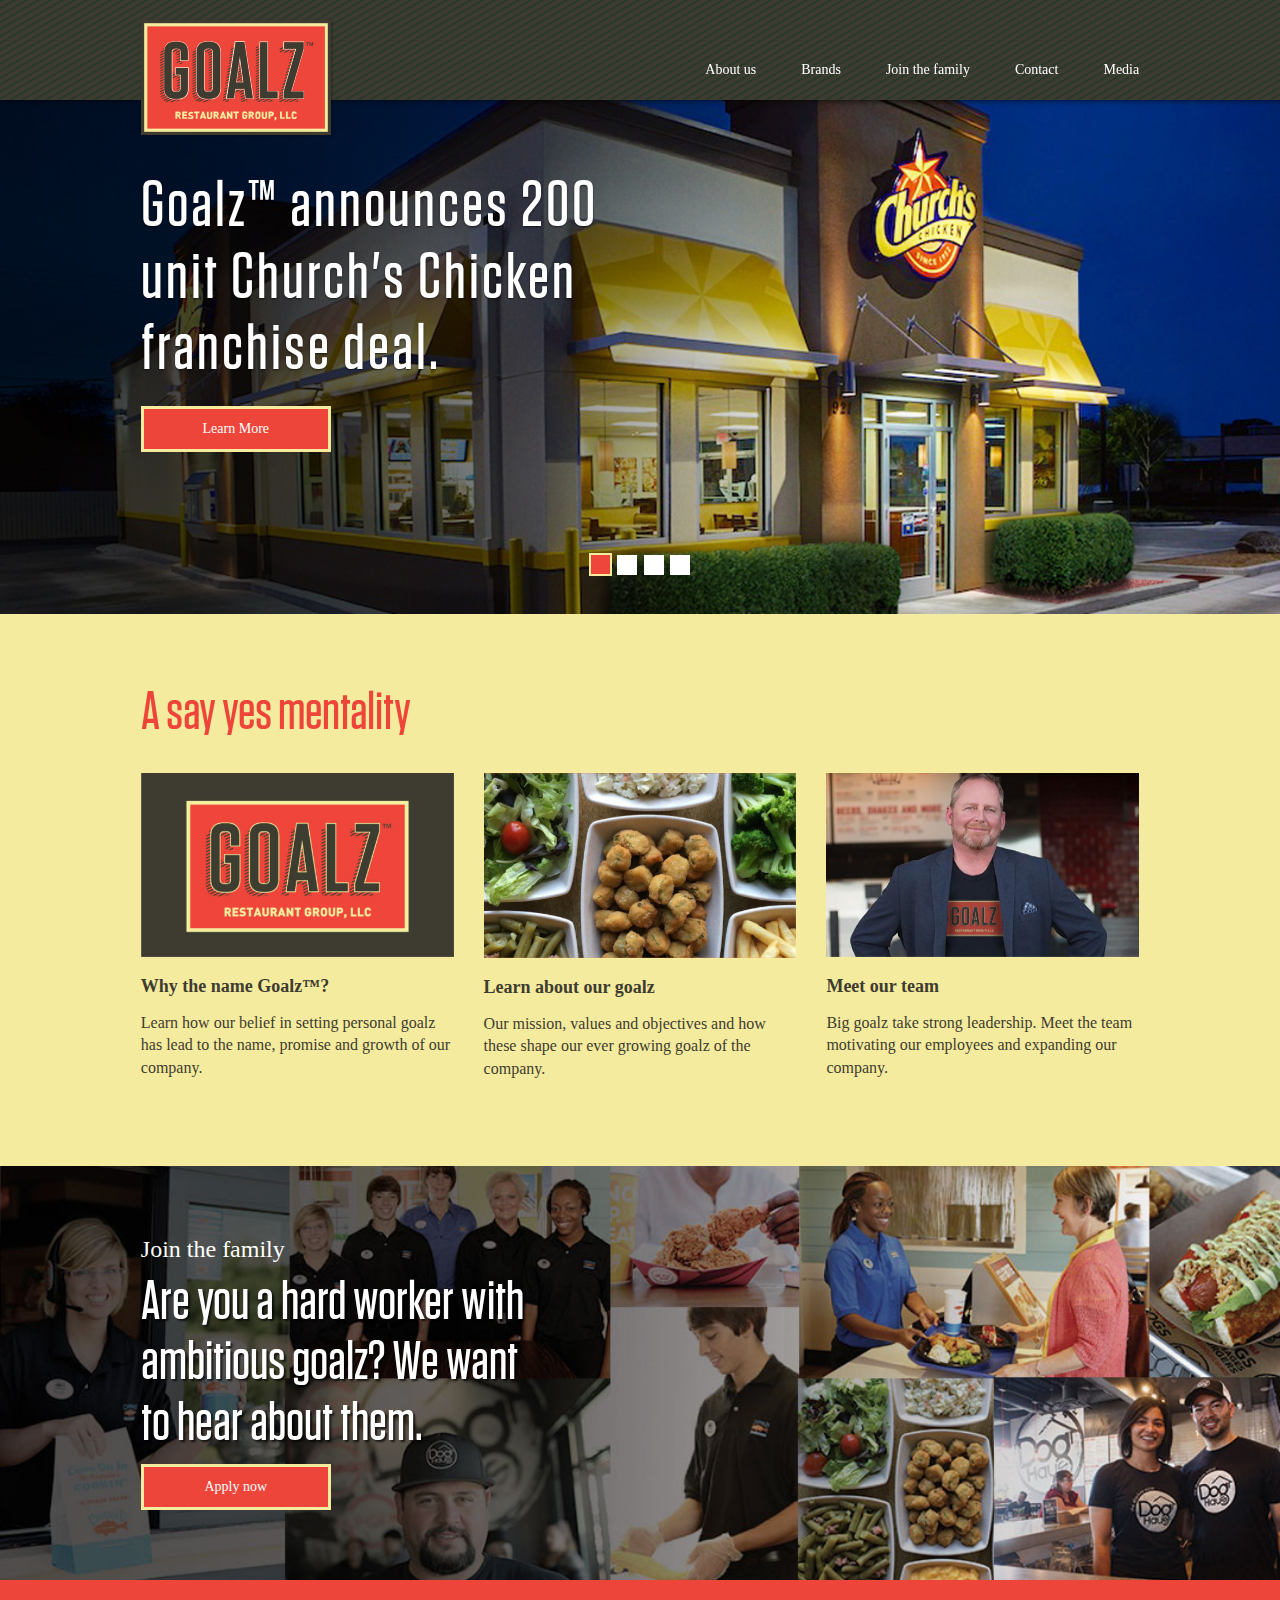
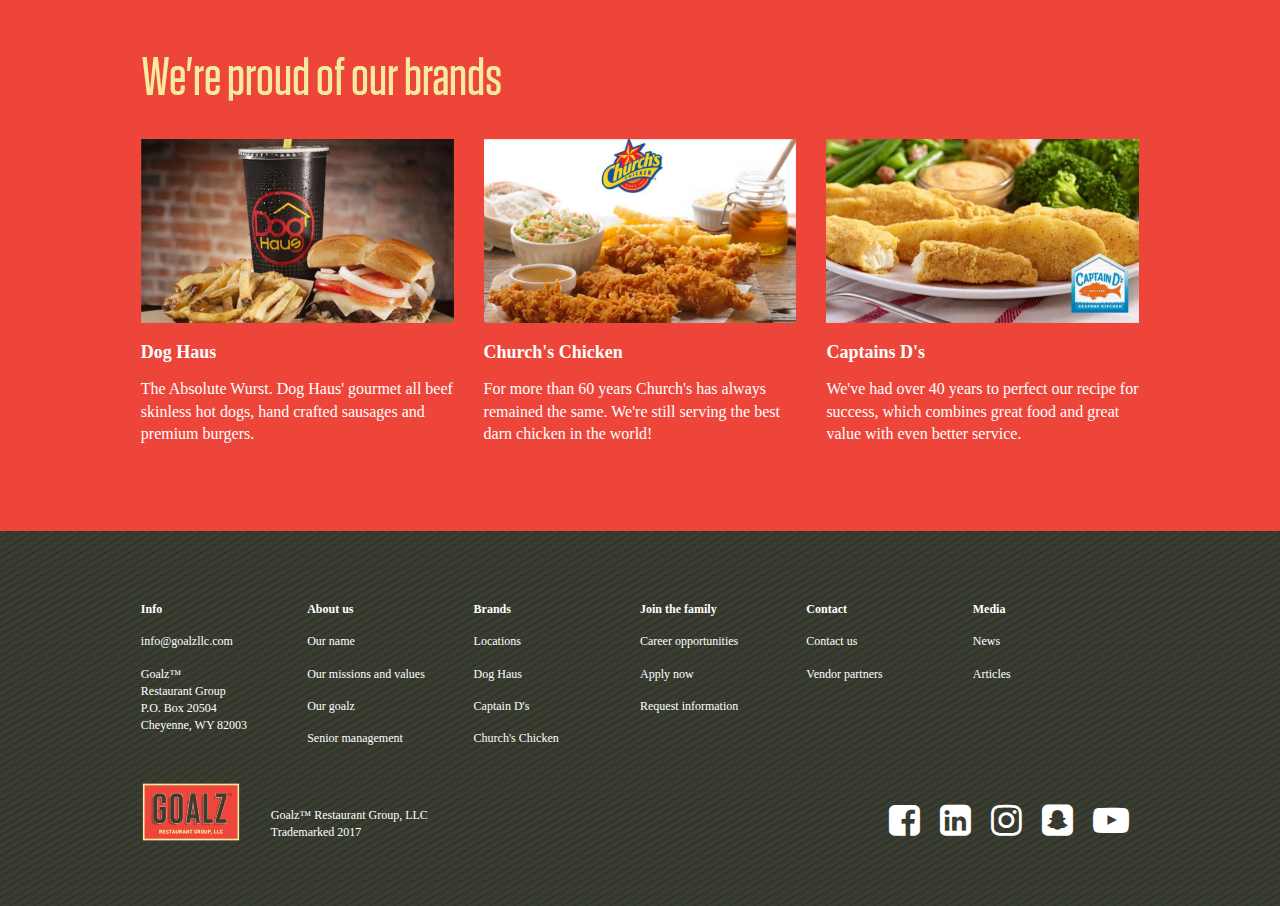
<file: index.html>
<!DOCTYPE html>
<html lang="en">
<head>
  <meta charset="UTF-8">
  <meta name="viewport" content="width=device-width, initial-scale=1.0">
  <meta http-equiv="X-UA-Compatible" content="ie=edge">
  <meta name="description" content="">
  <meta name="author" content="">
  <link rel="icon" href="assets/img/favicon.ico">
  <link rel="stylesheet" href="assets/css/bootstrap.min.css">
  <link rel="stylesheet" href="assets/css/font-awesome/css/font-awesome.min.css">
  <link rel="stylesheet" href="assets/css/animate.min.css">
  <link rel="stylesheet" href="assets/css/custom.css">
  <title>Goalz LLC. - Restaurant Group</title>
  <!-- HTML5 shiv and Respond.js IE8 support of HTML5 elements and media queries -->
	<!--[if lt IE 9]>
	<script src="https://oss.maxcdn.com/html5shiv/3.7.2/html5shiv.min.js"></script>
	<script src="https://oss.maxcdn.com/respond/1.4.2/respond.min.js"></script>
	<![endif]-->
</head>
<body>
  <header class="site-header" role="banner">
		<!--NAV-->
		<div class="navbar-wrapper">
			<div class="navbar navbar-inverse navbar-fixed-top nav-down" role="navigation">
				<div class="container-fluid">
          <div class="row">
  					<div class="navbar-header">
  						<button type="button" class="navbar-toggle" data-toggle="collapse" data-target=".navbar-collapse">
  							<span class="sr-only">Toggle Navigation</span>
  							<span class="icon-bar"></span>
  							<span class="icon-bar"></span>
  							<span class="icon-bar"></span>
  						</button>
  						<a class="navbar-brand" href="index.html">
                <img src="assets/img/goalz-logo.svg" alt="Goalz LLC Logo">
  						</a>
  					</div>
  					<div class="navbar-collapse collapse">
              <ul class="nav navbar-nav navbar-right">
                <li><a href="about.html">About us</a></li>
                <li class="dropdown">
                  <a href="brands.html">
                    Brands
                  </a>
                  <ul class="dropdown-menu">
                    <li><a href="brands.html">All</a></li>
                    <li><a href="churchschicken.html">Church's Chicken</a></li>
                    <li><a href="captainds.html">Captain D's</a></li>
                    <li><a href="doghaus.html">Dog Haus</a></li>
                  </ul>
                </li>
                <li><a href="jointhefamily.html">Join the family</a></li>
                <li class="dropdown">
                  <a href="contact.html">
                    Contact
                  </a>
                  <ul class="dropdown-menu">
                    <li><a href="contact.html">Connect with us</a></li>
                    <li><a href="vendorcontact.html">Vendor contacts</a></li>
                  </ul>
                </li>
                <li><a href="media.html">Media</a></li>
                <div class="clear"></div>
              </ul>
  					</div>
          </div>
				</div>
			</div>
		</div><!--navbar-wrapper-->
	</header>
  <div class="clear"></div>
  <div class="container-fluid">
    <section id="section-1">
        <div class="row">
          <div id="carousel-example-generic" class="carousel slide" data-ride="carousel">
          <!-- Indicators -->
          <ol class="carousel-indicators">
            <li data-target="#carousel-example-generic" data-slide-to="0" class="active"></li>
            <li data-target="#carousel-example-generic" data-slide-to="1"></li>
            <li data-target="#carousel-example-generic" data-slide-to="2"></li>
            <li data-target="#carousel-example-generic" data-slide-to="3"></li>
          </ol>
          <!-- Wrapper for slides -->
          <div class="carousel-inner" role="listbox">
            <div class="item active">
              <img src="assets/img/churchs-hero_hp_new.jpg" alt="Churchs Chicken Hero">
              <div class="carousel-caption animated">
                <h1>
			            Goalz™ announces 200 <br>
                  unit Church's Chicken <br>
                  franchise deal.
                </h1>
                <a href="http://www.businesswire.com/news/home/20170518006111/en/Church%E2%80%99s-Chicken%C2%AE-Signs-Largest-Ever-Franchise-Development-Deal">
                  <button type="button" class="btn btn-default home-page-btn">Learn More</button>
                </a>
              </div>
            </div>
            <div class="item">
              <img src="assets/img/dog-haus-Bad-Clucka-Hero_new.jpg" alt="Motha Clucka Sandwhich">
              <div class="carousel-caption animated">
                <h1>
                After half a year of testing<br>
                and taste trials, Dog Haus'<br>
                Bad Mutha Clucka is here.
                </h1>
                <a href="doghaus.html">
                  <button type="button" class="btn btn-default home-page-btn">Dog Haus</button>
                </a>
              </div>
            </div>
            <div class="item">
              <img src="assets/img/captain_ds_hero.jpg" alt="Captain D's">
              <div class="carousel-caption animated">
                <h1>
                Captain D's serve only the<br>
                best, preparing fresh food<br>
                right when its ordered.
                </h1>
                <a href="captainds.html">
                  <button type="button" class="btn btn-default home-page-btn">Captain D's</button>
                </a>
              </div>
            </div>
            <div class="item">
              <img src="assets/img/werehiring.jpg" alt="Dog Haus Employees">
              <div class="carousel-caption animated">
                <h1>
                  We're hiring! <br>
                  All levels, all positions. <br>
                  Apply now and join Goalz™
                </h1>
                <a href="jointhefamily.html">
                  <button type="button" class="btn btn-default home-page-btn">Join the family</button>
                </a>
              </div>
            </div>
          </div>
        </div>
      </div>
    </section> <!-- end section-1 -->

    <section id="section-2">
      <div class="row">
        <h1>A say yes mentality</h1>
        <div class="col-xs-12 col-sm-4 goalz animated">
          <div class="overFlow">
            <a href="about.html">
              <img src="assets/img/goalz.jpg" alt="">
            </a>
          </div>
            <h4><strong>Why the name Goalz™?</strong></h4>
            <p>Learn how our belief in setting personal goalz has lead to the name, promise and growth of our company.</p>
        </div>
        <div class="col-xs-12 col-sm-4 goalz animated">
          <div class="overFlow">
            <a href="about.html">
              <img src="assets/img/food.jpg" alt="">
            </a>
          </div>
            <h4><strong>Learn about our goalz</strong></h4>
            <p>Our mission, values and objectives and how these shape our ever growing goalz of the company.</p>
        </div>
        <div class="col-xs-12 col-sm-4 goalz animated">
          <div class="overFlow">
            <a href="about.html">
              <img src="assets/img/meet-our-team.jpg" alt="">
            </a>
          </div>
            <h4><strong>Meet our team</strong></h4>
            <p>Big goalz take strong leadership.
            Meet the team motivating our employees and expanding our company.
            </p>
        </div>
        <div class="clear"></div>
      </div>
    </section> <!-- end section-2 -->

    <section id="section-3">
      <div class="row">
        <div class="join-the-family animated">
        <h3>
          Join the family
        </h3>
        <h1>
          Are you a hard worker with
          ambitious goalz? We want<br>
          to hear about them.
        </h1>
        <a href="https://goalzllc.isolvedhire.com" target="_blank">
          <button type="button" class="btn btn-default home-page-btn">Apply now</button>
        </a>
        </div>
      </div>
    </section>

    <section id="section-4">
      <div class="row">
        <h1>We're proud of our brands</h1>
        <div class="col-sm-4 brands animated">
          <div class="overFlow">
            <a href="doghaus.html">
              <img src="assets/img/dog_house.jpg" alt="Dog House Card Image">
            </a>
          </div>
            <h4><strong>Dog Haus</strong></h4>
            <p>The Absolute Wurst. Dog Haus' gourmet all beef skinless hot dogs, hand crafted sausages and premium burgers.</p>
        </div>
        <div class="col-sm-4 brands animated">
          <div class="overFlow">
            <a href="churchschicken.html">
              <img src="assets/img/churchs_chicken.jpg" alt="Churchs Chicken Card Image">
            </a>
          </div>
            <h4><strong>Church's Chicken</strong></h4>
            <p>For more than 60 years Church's has always remained the same. We're still serving the best darn chicken in the world!</p>
        </div>
        <div class="col-sm-4 brands animated">
          <div class="overFlow">
            <a href="captainds.html">
              <img src="assets/img/captain_ds.jpg" alt="Captain Ds Card Image">
            </a>
          </div>
            <h4><strong>Captains D's</strong></h4>
            <p>We've had over 40 years to perfect our recipe for success, which combines great food and great value with even better service.</p>
        </div>
      </div>
    </section>

  </div> <!-- site container -->
<footer>
  <div class="container-fluid">
    <div class="row">
      <div class="col-xs-12 col-sm-2">
        <p><strong>Info</strong></p>
        <p>
          info@goalzllc.com
        </p>
        <p>
           Goalz™<br>
           Restaurant Group<br>
           P.O. Box 20504<br>
           Cheyenne, WY 82003
        </p>
      </div>
      <div class="col-xs-12 col-sm-2">
        <p><strong>About us</strong></p>
        <p>Our name</p>
        <p>Our missions and values</p>
        <p>Our goalz</p>
        <p>Senior management</p>
      </div>
      <div class="col-xs-12 col-sm-2">
        <p><strong>Brands</strong></p>
        <p>Locations</p>
        <p>Dog Haus</p>
        <p>Captain D's</p>
        <p>Church's Chicken</p>
      </div>
      <div class="col-xs-12 col-sm-2">
        <p><strong>Join the family</strong></p>
        <p>Career opportunities</p>
        <p>Apply now</p>
        <p>Request information</p>
        </div>
      <div class="col-xs-12 col-sm-2">
        <p><strong>Contact</strong></p>
        <p>Contact us</p>
        <p>Vendor partners</p>
      </div>
      <div class="col-xs-12 col-sm-2">
        <p><strong>Media</strong></p>
        <p>News</p>
        <p>Articles</p>
      </div>
    </div>
    <div class="row">
      <div class="col-xs-12 col-sm-6">
      <img src="assets/img/goalz-logo.svg" alt="Goalz LLC Logo">
      <p>Goalz™ Restaurant Group, LLC <br>Trademarked 2017</p>
      </div>
      <div class="col-xs-12 col-sm-6">
      <i class="fa fa-youtube-play" aria-hidden="true"></i>
      <i class="fa fa-snapchat-square" aria-hidden="true"></i>
      <i class="fa fa-instagram" aria-hidden="true"></i>
      <i class="fa fa-linkedin-square" aria-hidden="true"></i>
      <i class="fa fa-facebook-square" aria-hidden="true"></i>
      </div>
    </div>
  </div>
</footer>
<!--JS-->
<script src="https://ajax.googleapis.com/ajax/libs/jquery/3.2.1/jquery.min.js"></script>
<script src="assets/js/jquery-3.2.1.min.js"></script>
<script src="assets/js/bootstrap.min.js"></script>
<script src="assets/js/jquery.waypoints.min.js"></script>
<script src="assets/js/main.js"></script>
</body>
</html>
</file>
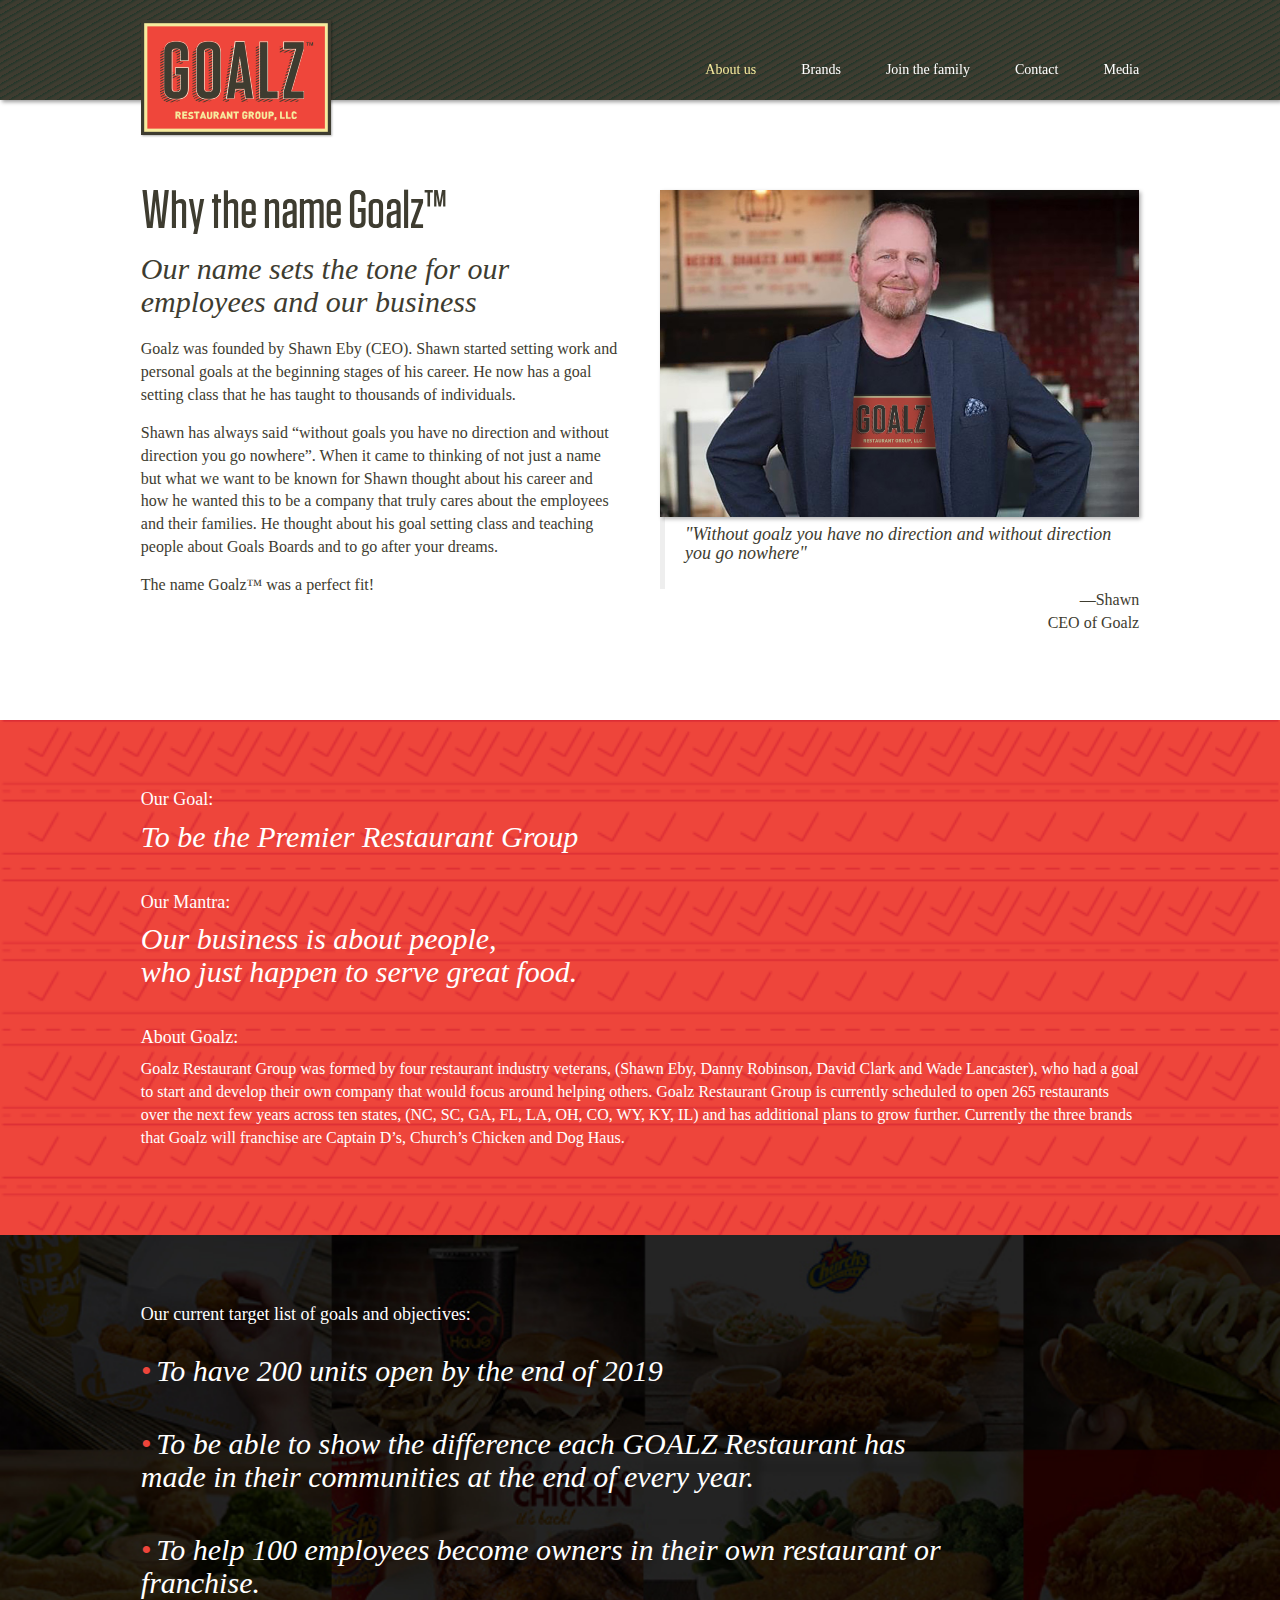
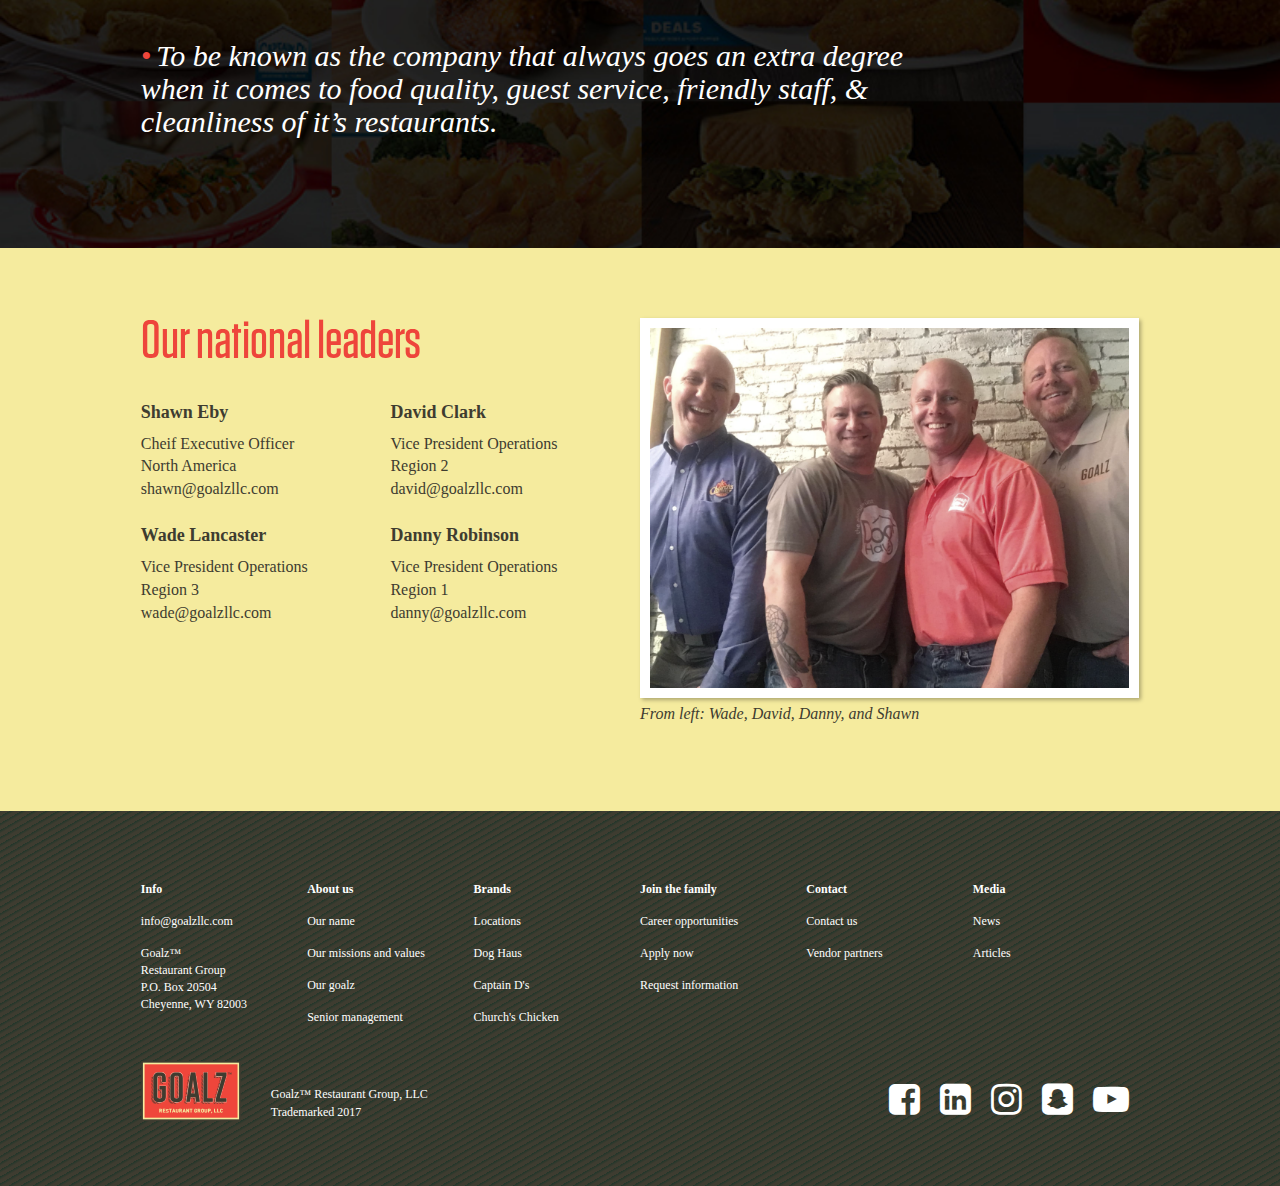
<file: about.html>
<!DOCTYPE html>
<html lang="en">
<head>
  <meta charset="UTF-8">
  <meta name="viewport" content="width=device-width, initial-scale=1.0">
  <meta http-equiv="X-UA-Compatible" content="ie=edge">
  <meta name="description" content="">
  <meta name="author" content="">
  <link rel="icon" href="assets/img/favicon.ico">
  <link rel="stylesheet" href="assets/css/bootstrap.min.css">
  <link rel="stylesheet" href="assets/css/font-awesome/css/font-awesome.min.css">
  <link rel="stylesheet" href="assets/css/animate.min.css">
  <link rel="stylesheet" href="assets/css/custom.css">
  <title>Goalz LLC. - Restaurant Group</title>
  <!-- HTML5 shiv and Respond.js IE8 support of HTML5 elements and media queries -->
	<!--[if lt IE 9]>
	<script src="https://oss.maxcdn.com/html5shiv/3.7.2/html5shiv.min.js"></script>
	<script src="https://oss.maxcdn.com/respond/1.4.2/respond.min.js"></script>
	<![endif]-->
</head>
<body>
   <header class="site-header" role="banner">
		<!--NAV-->
		<div class="navbar-wrapper">
			<div class="navbar navbar-inverse navbar-fixed-top" role="navigation">
				<div class="container-fluid">
          <div class="row">
  					<div class="navbar-header">
  						<button type="button" class="navbar-toggle" data-toggle="collapse" data-target=".navbar-collapse">
  							<span class="sr-only">Toggle Navigation</span>
  							<span class="icon-bar"></span>
  							<span class="icon-bar"></span>
  							<span class="icon-bar"></span>
  						</button>
  						<a class="navbar-brand" href="index.html">
                <img src="assets/img/goalz-logo.svg" alt="Goalz LLC Logo">
  						</a>
  					</div>
  					<div class="navbar-collapse collapse">
              <ul class="nav navbar-nav navbar-right">
                <li><a href="about.html" class="active">About us</a></li>
                <li class="dropdown">
                  <a href="brands.html">
                    Brands
                  </a>
                  <ul class="dropdown-menu">
                    <li><a href="brands.html">All</a></li>
                    <li><a href="churchschicken.html">Church's Chicken</a></li>
                    <li><a href="captainds.html">Captain D's</a></li>
                    <li><a href="doghaus.html">Dog Haus</a></li>
                  </ul>
                </li>
                <li><a href="jointhefamily.html">Join the family</a></li>
                <li class="dropdown">
                  <a href="contact.html">
                    Contact
                  </a>
                  <ul class="dropdown-menu">
                    <li><a href="contact.html">Connect with us</a></li>
                    <li><a href="vendorcontact.html">Vendor contacts</a></li>
                  </ul>
                </li>
                <li><a href="media.html">Media</a></li>
                <div class="clear"></div>
              </ul>
  					</div>
          </div>
				</div>
			</div>
		</div><!--navbar-wrapper-->
	</header>
  <div class="clear"></div>
  <div class="container-fluid">
    <section id="about-name">
      <div class="row">
        <div class="col-sm-6">
          <h1>
            Why the name Goalz™
          </h1>
          <h2>
            <em>
              Our name sets the tone
              for our employees and
              our business
            </em>
          </h2>
          <p>Goalz was founded by Shawn Eby (CEO). Shawn started setting work and personal goals at the beginning stages of his career. He now has a goal setting class that he has taught to thousands of individuals.</p>
          <p>Shawn has always said “without goals you have no direction and without direction you go nowhere”. When it came to thinking of not just a name but what we want to be known for Shawn thought about his career and how he wanted this to be a company that truly cares about the employees and their families. He thought about his goal setting class and teaching people about Goals Boards and to go after your dreams.</p>
          <p>The name Goalz™ was a perfect fit!</p>
        </div>
        <div class="col-sm-6">
          <img src="assets/img/shawn-goalz-t-shirt.jpg" alt="Shawn from goalz">
          <blockquote>
             <h4>
               <em>
                 "Without goalz you have no direction and without direction you go nowhere"
               </em>
             </h4>
          </blockquote>
          <p class="text-right">&#8212;Shawn<br>CEO of Goalz</p>
          <p></p>
        </div>
      </div>
    </section>
    <section id="goal-and-mantra">
      <div class="row">
        <div class="col-sm-12">
          <h4>Our Goal:</h4>
          <h2><em>To be the Premier Restaurant Group</em></h2>
          <h4>Our Mantra:</h4>
          <h2>
            <em>Our business is about people,<br>
            who just happen to serve great food.
            </em>
          </h2>
          <h4>About Goalz:</h4>
          <p>Goalz Restaurant Group was formed by four restaurant industry veterans, (Shawn Eby, Danny Robinson, David Clark and Wade Lancaster), who had a goal to start and develop their own company that would focus around helping others. Goalz Restaurant Group is currently
          scheduled to open 265 restaurants over the next few years across ten states, (NC, SC, GA, FL, LA, OH, CO, WY, KY, IL) and has additional plans to grow further. Currently the three brands that Goalz will franchise are Captain D’s, Church’s Chicken and Dog Haus.</p>
        </div>
      </div>
    </section>
    <section id="target-list">
      <div class="row">
        <div class="col-x2-10 col-sm-10">
          <h4>Our current target list of goals and objectives:</h4>
          <h2><em><span class="bullet-color">&bull;</span>To have 200 units open by the end of 2019</em></h2>
          <h2><em><span class="bullet-color">&bull;</span>To be able to show the difference each GOALZ Restaurant has made in their communities at the end of every year.</em></h2>
          <h2><em><span class="bullet-color">&bull;</span>To help 100 employees become owners in their own restaurant or franchise.</em></h2>
          <h2><em><span class="bullet-color">&bull;</span>To be known as the company that always goes an extra degree when it comes to food quality, guest service, friendly staff, & cleanliness of it’s restaurants.</em></h2>
        </div>
        <div class="col-sm-offset-2">
        </div>
      </div>
    </section>
    <section id="national-team">
      <div class="row">
        <div class="col-sm-6">
          <div class="row">
            <h1>Our national leaders</h1>
            <div class="col-xs-6 col-sm-6">
              <h4>
                <strong>
                  Shawn Eby
                </strong>
              </h4>
              <p>
                Cheif Executive Officer<br>
                North America<br>
                shawn@goalzllc.com
              </p>
            </div>
            <div class="col-xs-6 col-sm-6">
              <h4>
                <strong>
                  David Clark
                </strong>
              </h4>
              <p>
                Vice President Operations<br>
                Region 2<br>
                david@goalzllc.com
              </p>
            </div>
            <div class="col-xs-6 col-sm-6">
              <h4>
                <strong>
                  Wade Lancaster
                </strong>
              </h4>
              <p>
                Vice President Operations<br>
                Region 3<br>
                wade@goalzllc.com
              </p>
            </div>
            <div class="col-xs-6 col-sm-6">
              <h4>
                <strong>
                  Danny Robinson
                </strong>
              </h4>
              <p>
                Vice President Operations<br>
                Region 1<br>
                danny@goalzllc.com
              </p>
            </div>
          </div>
        </div>
        <div class="col-sm-6">
          <img src="assets/img/biz-partners.jpg" alt="Goalz Partners">
          <p><em>From left: Wade, David, Danny, and Shawn</em></p>
        </div>
      </div>
    </section>
  </div> <!-- site container -->
  <footer>
    <div class="container-fluid">
      <div class="row">
        <div class="col-xs-12 col-sm-2">
          <p><strong>Info</strong></p>
          <p>
            info@goalzllc.com
          </p>
          <p>
             Goalz™<br>
             Restaurant Group<br>
             P.O. Box 20504<br>
             Cheyenne, WY 82003
          </p>
        </div>
        <div class="col-xs-12 col-sm-2">
          <p><strong>About us</strong></p>
          <p>Our name</p>
          <p>Our missions and values</p>
          <p>Our goalz</p>
          <p>Senior management</p>
        </div>
        <div class="col-xs-12 col-sm-2">
          <p><strong>Brands</strong></p>
          <p>Locations</p>
          <p>Dog Haus</p>
          <p>Captain D's</p>
          <p>Church's Chicken</p>
        </div>
        <div class="col-xs-12 col-sm-2">
          <p><strong>Join the family</strong></p>
          <p>Career opportunities</p>
          <p>Apply now</p>
          <p>Request information</p>
          </div>
        <div class="col-xs-12 col-sm-2">
          <p><strong>Contact</strong></p>
          <p>Contact us</p>
          <p>Vendor partners</p>
        </div>
        <div class="col-xs-12 col-sm-2">
          <p><strong>Media</strong></p>
          <p>News</p>
          <p>Articles</p>
        </div>
      </div>
      <div class="row">
        <div class="col-xs-12 col-sm-6">
        <img src="assets/img/goalz-logo.svg" alt="Goalz LLC Logo">
        <p>Goalz™ Restaurant Group, LLC <br>Trademarked 2017</p>
        </div>
        <div class="col-xs-12 col-sm-6">
        <i class="fa fa-youtube-play" aria-hidden="true"></i>
        <i class="fa fa-snapchat-square" aria-hidden="true"></i>
        <i class="fa fa-instagram" aria-hidden="true"></i>
        <i class="fa fa-linkedin-square" aria-hidden="true"></i>
        <i class="fa fa-facebook-square" aria-hidden="true"></i>
        </div>
      </div>
    </div>
  </footer>
<!--JS-->
<script src="https://ajax.googleapis.com/ajax/libs/jquery/3.2.1/jquery.min.js"></script>
<script src="assets/js/jquery-3.2.1.min.js"></script>
<script src="assets/js/bootstrap.min.js"></script>
<script src="assets/js/jquery.waypoints.min.js"></script>
<script src="assets/js/main.js"></script>
</body>
</html>
</file>
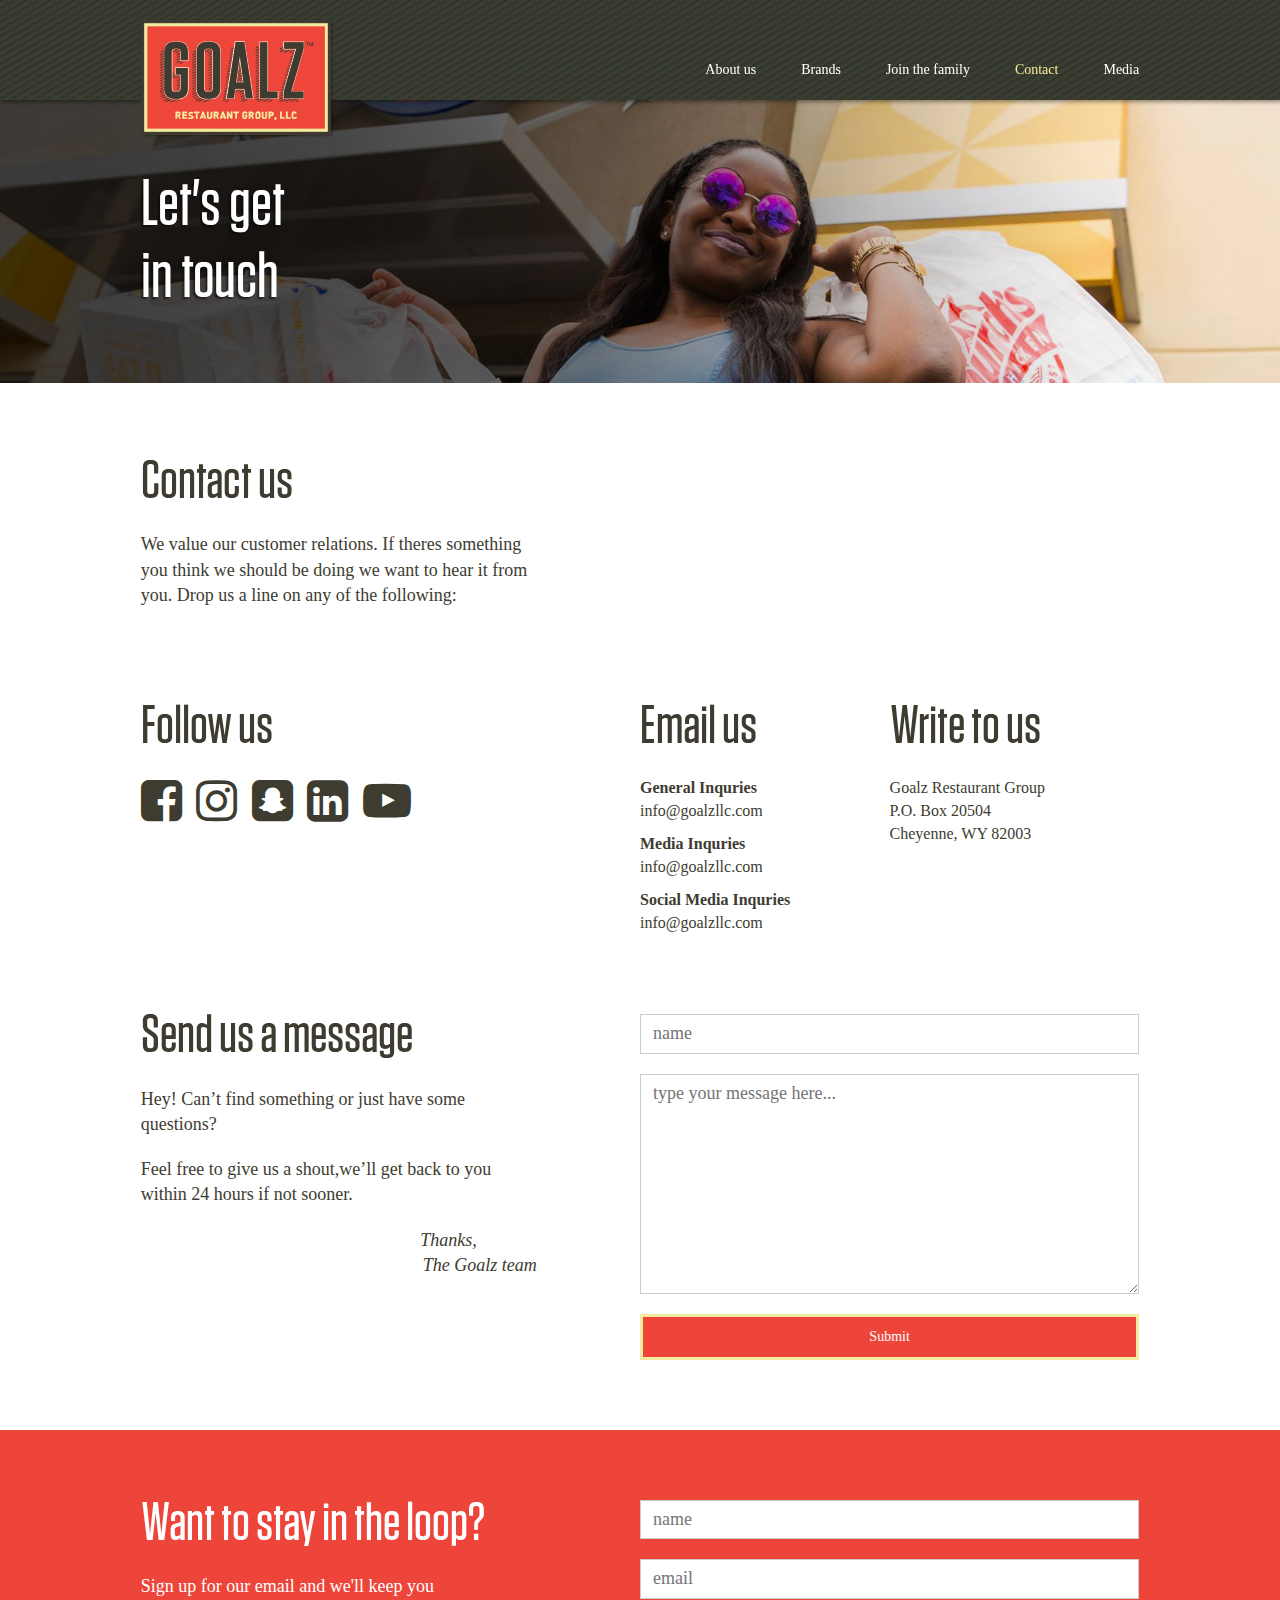
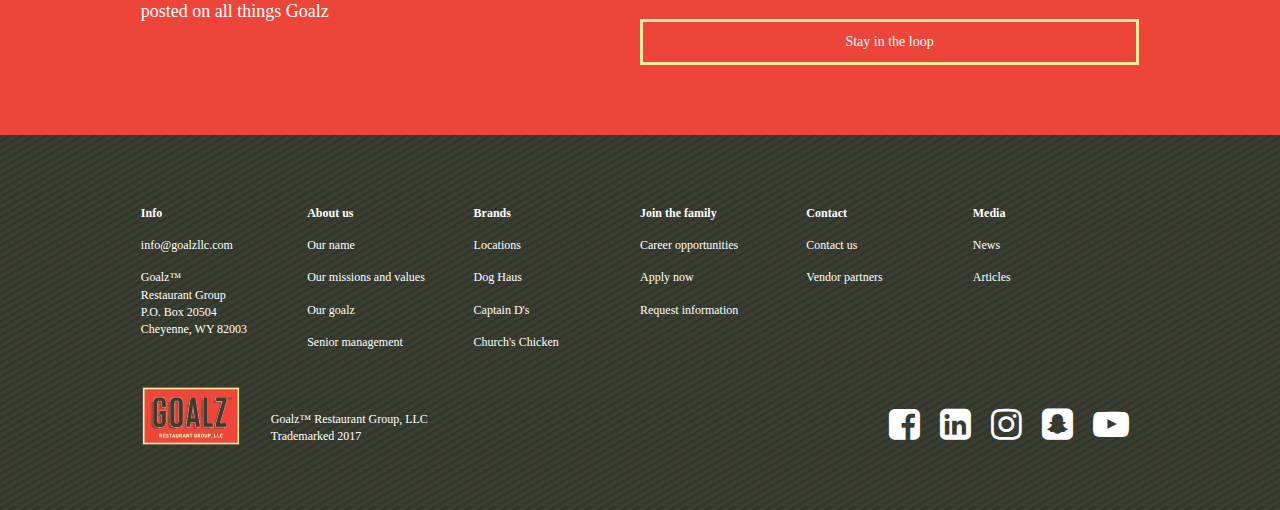
<file: contact.html>
<!DOCTYPE html>
<html lang="en">
<head>
  <meta charset="UTF-8">
  <meta name="viewport" content="width=device-width, initial-scale=1.0">
  <meta http-equiv="X-UA-Compatible" content="ie=edge">
  <meta name="description" content="">
  <meta name="author" content="">
  <link rel="icon" href="assets/img/favicon.ico">
  <link rel="stylesheet" href="assets/css/bootstrap.min.css">
  <link rel="stylesheet" href="assets/css/font-awesome/css/font-awesome.min.css">
  <link rel="stylesheet" href="assets/css/animate.min.css">
  <link rel="stylesheet" href="assets/css/custom.css">
  <title>Goalz LLC. - Restaurant Group</title>
  <!-- HTML5 shiv and Respond.js IE8 support of HTML5 elements and media queries -->
	<!--[if lt IE 9]>
	<script src="https://oss.maxcdn.com/html5shiv/3.7.2/html5shiv.min.js"></script>
	<script src="https://oss.maxcdn.com/respond/1.4.2/respond.min.js"></script>
	<![endif]-->
</head>
<body>
    <header class="site-header" role="banner">
		<!--NAV-->
		<div class="navbar-wrapper">
			<div class="navbar navbar-inverse navbar-fixed-top nav-down" role="navigation">
				<div class="container-fluid">
          <div class="row">
  					<div class="navbar-header">
  						<button type="button" class="navbar-toggle" data-toggle="collapse" data-target=".navbar-collapse">
  							<span class="sr-only">Toggle Navigation</span>
  							<span class="icon-bar"></span>
  							<span class="icon-bar"></span>
  							<span class="icon-bar"></span>
  						</button>
  						<a class="navbar-brand" href="index.html">
                <img src="assets/img/goalz-logo.svg" alt="Goalz LLC Logo">
  						</a>
  					</div>
  					<div class="navbar-collapse collapse">
              <ul class="nav navbar-nav navbar-right">
                <li><a href="about.html">About us</a></li>
                <li class="dropdown">
                  <a href="brands.html">
                    Brands
                  </a>
                  <ul class="dropdown-menu">
                    <li><a href="brands.html">All</a></li>
                    <li><a href="churchschicken.html">Church's Chicken</a></li>
                    <li><a href="captainds.html">Captain D's</a></li>
                    <li><a href="doghaus.html">Dog Haus</a></li>
                  </ul>
                </li>
                <li><a href="jointhefamily.html">Join the family</a></li>
                <li class="dropdown">
                  <a href="contact.html" class="active">
                    Contact
                  </a>
                  <ul class="dropdown-menu">
                    <li><a href="contact.html">Connect with us</a></li>
                    <li><a href="vendorcontact.html">Vendor contacts</a></li>
                  </ul>
                </li>
                <li><a href="media.html">Media</a></li>
                <div class="clear"></div>
              </ul>
  					</div>
          </div>
				</div>
			</div>
		</div><!--navbar-wrapper-->
	</header>
  <div class="clear"></div>
  <div class="container-fluid">
    <section id="get-in-touch">
      <div class="row">
        <h1 style="float:left;">
          Let's get <br>
          in touch
        </h1>

      </div>
    </section>
    <section id="contact">
      <div class="row">
        <div class="col-sm-12">
          <h1>
              Contact us
          </h1>
          <p class="lead">
            We value our customer relations. If theres something
            you think we should be doing we want to hear it from
            you. Drop us a line on any of the following:
          </p>
        </div>
      </div>
    </section>
    <section id="social-media">
      <div class="row">
        <div class="col-sm-6">
              <h1>Follow us</h1>
              <i class="fa fa-facebook-square" aria-hidden="true"></i>
              <i class="fa fa-instagram" aria-hidden="true"></i>
              <i class="fa fa-snapchat-square" aria-hidden="true"></i>
              <i class="fa fa-linkedin-square" aria-hidden="true"></i>
              <i class="fa fa-youtube-play" aria-hidden="true"></i>
        </div>
        <div class="col-sm-3">
            <h1>Email us</h1>
            <p><strong>General Inquries</strong></p>
            <p>info@goalzllc.com</p>
            <p><strong>Media Inquries</strong></p>
            <p>info@goalzllc.com</p>
            <p><strong>Social Media Inquries</strong></p>
            <p>info@goalzllc.com</p>
          <div class="clear"></div>
        </div>
        <div class="col-sm-3">
          <h1>Write to us</h1>
          <p>
              Goalz Restaurant Group<br>
              P.O. Box 20504 <br>
              Cheyenne, WY 82003
          </p>
        </div>
      </div>
    </section>
    <section id="send-us-a-message">
      <div class="row">
        <div class="col-sm-5 right-padding">
          <h1>
              Send us a message
          </h1>
          <p class="lead">Hey! Can’t find something or just have some questions?</p>
          <p class="lead">Feel free to give us a shout,we’ll get back to you within 24 hours if not sooner.</p>
          <h2 style="margin-bottom:0;margin-top:0;">
            <em>

              <p class="lead" style="text-align:right;padding-right:60px;margin-bottom:0;margin-top:15px;">Thanks,</p>
              <p class="lead" style="text-align:right;">The Goalz team</p>
            </em>
          </h2>
        </blockquote>
        </div>
        <div class="col-sm-1"></div>
        <div class="col-sm-6">
          <input type="text" placeholder="name" style="margin-bottom:20px;">
          <textarea name="message" placeholder="type your message here..." rows="8" cols="80" style="width:100%;"></textarea>
          <a href="">
            <button type="button" class="btn btn-default" style="margin-top:20px;width:100%;">Submit</button>
          </a>
        </div>
      </div>
    </section>
    <section id="email-signup">
      <div class="row">
        <div class="col-sm-5">
          <h1 style="margin-top:-5px;margin-bottom:20px;font-family:Tungsten-Medium">
              Want to stay in the loop?
          </h1>
          <p class="lead">Sign up for our email and we'll keep you<br> posted on all things Goalz</p>
        </div>
        <div class="col-sm-1"></div>
        <div class="col-sm-6">
          <input type="text" name="name" placeholder="name" style="margin-bottom:20px;width:100%;">
          <input type="text" name="email" placeholder="email" value="">
          <a href="">
            <button type="button" class="btn btn-default" style="margin-top:20px;width:100%;">Stay in the loop</button>
          </a>
        </div>
      </div>
    </section>

  </div>
  <footer>
    <div class="container-fluid">
      <div class="row">
        <div class="col-xs-6 col-sm-2">
          <p><strong>Info</strong></p>
          <p>
            info@goalzllc.com
          </p>
          <p>
             Goalz™<br>
             Restaurant Group<br>
             P.O. Box 20504<br>
             Cheyenne, WY 82003
          </p>
        </div>
        <div class="col-xs-6 col-sm-2">
          <p><strong>About us</strong></p>
          <p>Our name</p>
          <p>Our missions and values</p>
          <p>Our goalz</p>
          <p>Senior management</p>
        </div>
        <div class="col-xs-6 col-sm-2">
          <p><strong>Brands</strong></p>
          <p>Locations</p>
          <p>Dog Haus</p>
          <p>Captain D's</p>
          <p>Church's Chicken</p>
        </div>
        <div class="col-xs-6 col-sm-2">
          <p><strong>Join the family</strong></p>
          <p>Career opportunities</p>
          <p>Apply now</p>
          <p>Request information</p>
          </div>
        <div class="col-xs-6 col-sm-2">
          <p><strong>Contact</strong></p>
          <p>Contact us</p>
          <p>Vendor partners</p>
        </div>
        <div class="col-xs-6 col-sm-2">
          <p><strong>Media</strong></p>
          <p>News</p>
          <p>Articles</p>
        </div>
      </div>
      <div class="row">
        <div class="col-xs-12 col-sm-6">
        <img src="assets/img/goalz-logo.svg" alt="Goalz LLC Logo">
        <p>Goalz™ Restaurant Group, LLC <br>Trademarked 2017</p>
        </div>
        <div class="col-xs-12 col-sm-6">
        <i class="fa fa-youtube-play" aria-hidden="true"></i>
        <i class="fa fa-snapchat-square" aria-hidden="true"></i>
        <i class="fa fa-instagram" aria-hidden="true"></i>
        <i class="fa fa-linkedin-square" aria-hidden="true"></i>
        <i class="fa fa-facebook-square" aria-hidden="true"></i>
        </div>
      </div>
    </div>
  </footer>
<!--JS-->
<script src="https://ajax.googleapis.com/ajax/libs/jquery/3.2.1/jquery.min.js"></script>
<script src="assets/js/jquery-3.2.1.min.js"></script>
<script src="assets/js/bootstrap.min.js"></script>
<script src="assets/js/jquery.waypoints.min.js"></script>
<script src="assets/js/main.js"></script>
</body>
</html>
</file>
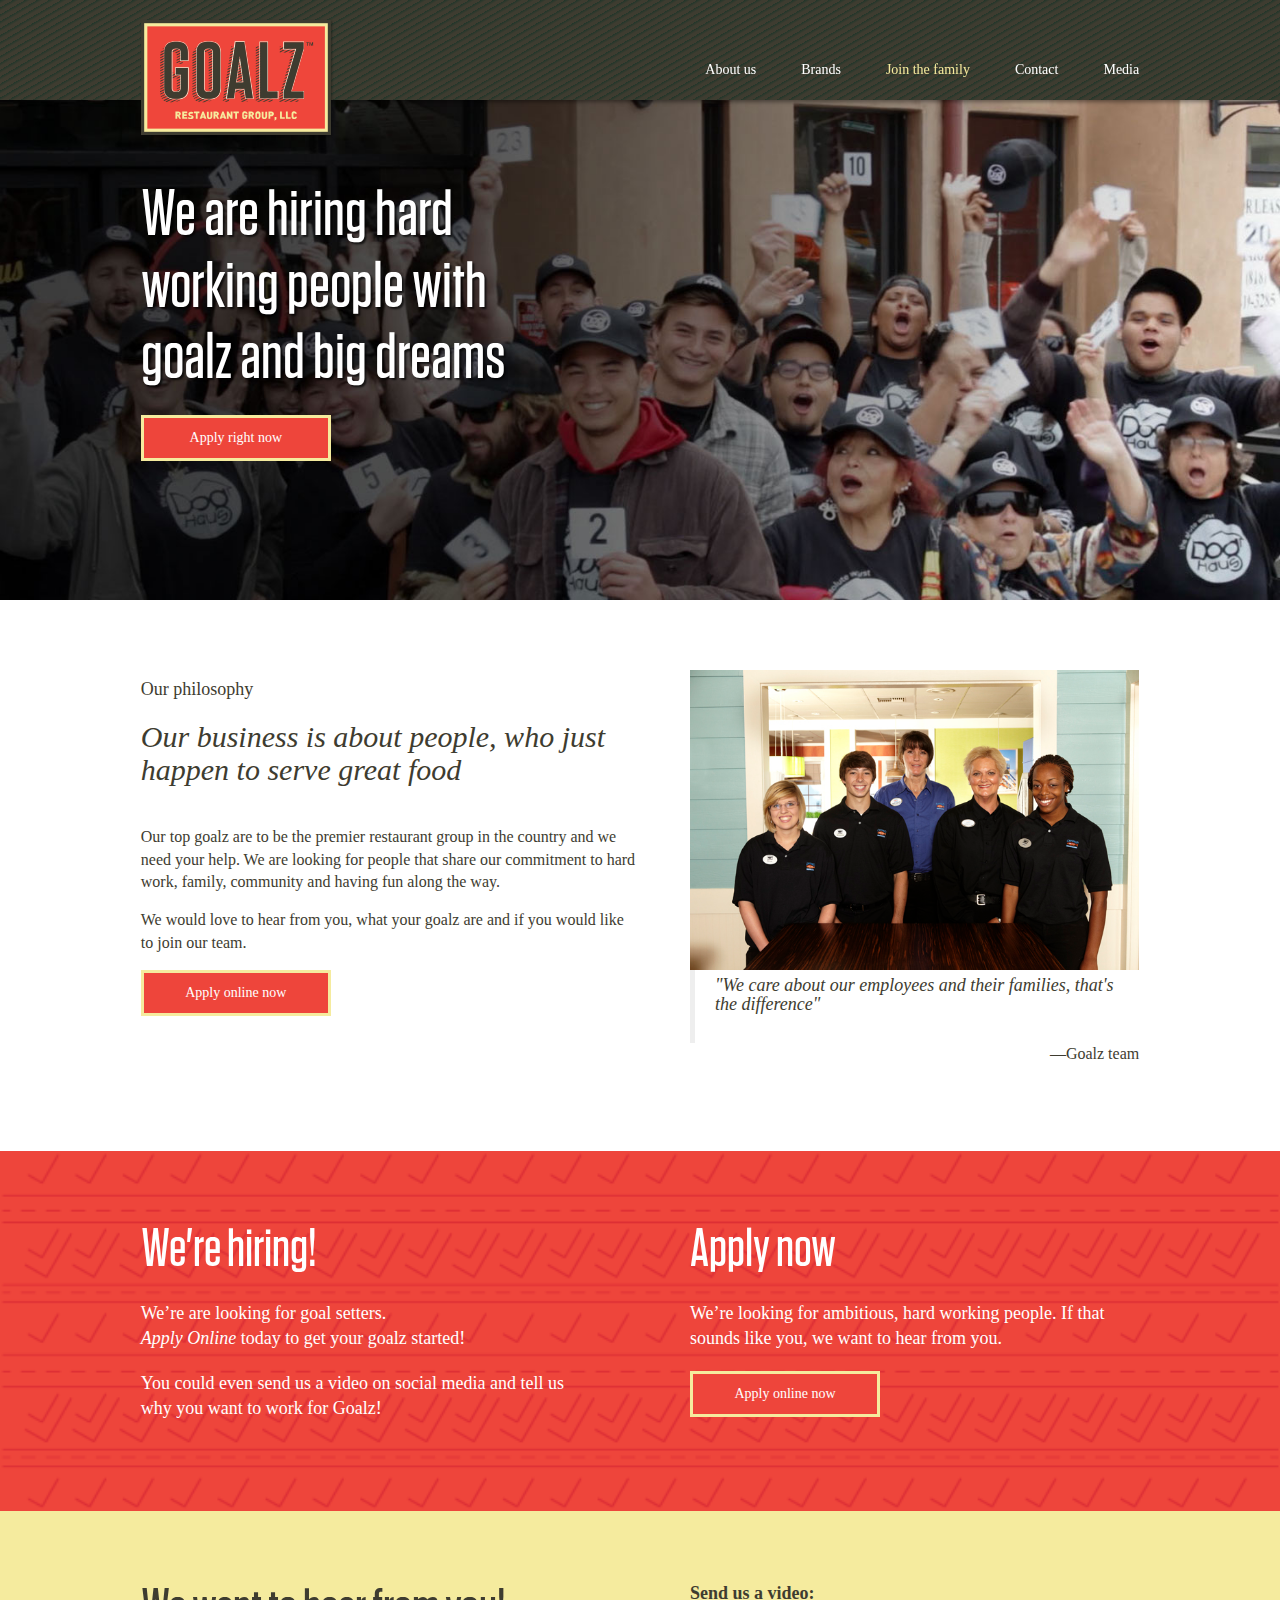
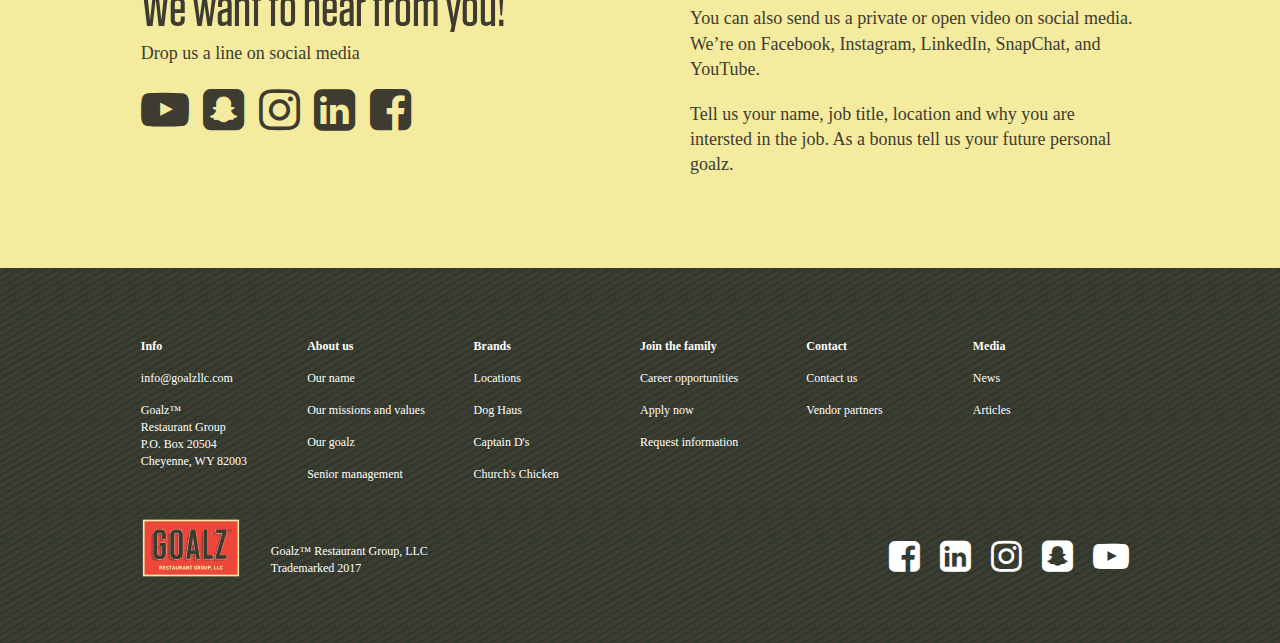
<file: jointhefamily.html>
<!DOCTYPE html>
<html lang="en">
<head>
  <meta charset="UTF-8">
  <meta name="viewport" content="width=device-width, initial-scale=1.0">
  <meta http-equiv="X-UA-Compatible" content="ie=edge">
  <meta name="description" content="">
  <meta name="author" content="">
  <link rel="icon" href="assets/img/favicon.ico">
  <link rel="stylesheet" href="assets/css/bootstrap.min.css">
  <link rel="stylesheet" href="assets/css/font-awesome/css/font-awesome.min.css">
  <link rel="stylesheet" href="assets/css/animate.min.css">
  <link rel="stylesheet" href="assets/css/custom.css">
  <title>Goalz LLC. - Restaurant Group</title>
  <!-- HTML5 shiv and Respond.js IE8 support of HTML5 elements and media queries -->
	<!--[if lt IE 9]>
	<script src="https://oss.maxcdn.com/html5shiv/3.7.2/html5shiv.min.js"></script>
	<script src="https://oss.maxcdn.com/respond/1.4.2/respond.min.js"></script>
	<![endif]-->
</head>
<body>
  <header class="site-header" role="banner">
		<!--NAV-->
		<div class="navbar-wrapper">
			<div class="navbar navbar-inverse navbar-fixed-top nav-down" role="navigation">
				<div class="container-fluid">
          <div class="row">
  					<div class="navbar-header">
  						<button type="button" class="navbar-toggle" data-toggle="collapse" data-target=".navbar-collapse">
  							<span class="sr-only">Toggle Navigation</span>
  							<span class="icon-bar"></span>
  							<span class="icon-bar"></span>
  							<span class="icon-bar"></span>
  						</button>
  						<a class="navbar-brand" href="index.html">
                <img src="assets/img/goalz-logo.svg" alt="Goalz LLC Logo">
  						</a>
  					</div>
  					<div class="navbar-collapse collapse">
              <ul class="nav navbar-nav navbar-right">
                <li><a href="about.html">About us</a></li>
                <li class="dropdown">
                  <a href="brands.html">
                    Brands
                  </a>
                  <ul class="dropdown-menu">
                    <li><a href="brands.html">All</a></li>
                    <li><a href="churchschicken.html">Church's Chicken</a></li>
                    <li><a href="captainds.html">Captain D's</a></li>
                    <li><a href="doghaus.html">Dog Haus</a></li>
                  </ul>
                </li>
                <li><a href="jointhefamily.html" class="active">Join the family</a></li>
                <li class="dropdown">
                  <a href="contact.html">
                    Contact
                  </a>
                  <ul class="dropdown-menu">
                    <li><a href="contact.html">Connect with us</a></li>
                    <li><a href="vendorcontact.html">Vendor contacts</a></li>
                  </ul>
                </li>
                <li><a href="media.html">Media</a></li>
                <div class="clear"></div>
              </ul>
  					</div>
          </div>
				</div>
			</div>
		</div><!--navbar-wrapper-->
	</header>
  <div class="clear"></div>
  <div class="container-fluid">
    <section id="join-the-family">
        <div class="row">
            <h1>We are hiring hard
                working people with
                goalz and big dreams
            </h1>
            <a href="https://goalzllc.isolvedhire.com">
            <button type="button" class="btn btn-default  home-page-btn">Apply right now</button>
            </a>
          </div>

      </section>
    <section id="our-philosophy">
        <div class="row">
          <div class="col-sm-6">
            <h4>Our philosophy</h4>
            <h2>
              <em>
                Our business is about people,
                who just happen to serve great food
              </em>
            </h2>
            <div>
            <p>Our top goalz are to be the premier restaurant group in the country and we need your help.
            We are looking for people that share our commitment to hard work, family, community and having fun along the way. </p>
            <p>We would love to hear from you, what your goalz are and if you would like to join our team.</p>
            </div>
            <a href="https://goalzllc.isolvedhire.com" target="_blank">
              <button type="button" class="btn btn-default home-page-btn">
                Apply online now
              </button>
            </a>
          </div>
          <div class="col-sm-6">
            <img src="assets/img/emp_group.jpg" alt="">
            <blockquote>
               <h4>
                 <em>
                   "We care about our employees and their families, that's the difference"
                 </em>
               </h4>
            </blockquote>
            <p class="text-right">&#8212;Goalz team</p>
          </div>
        </div>
      </section>
    <section id="were-hiring">
      <div class="row">
        <div class="col-sm-6">
          <h1>We're hiring!</h1>
          <p class="lead">
            We’re are looking for goal setters. <br>
            <em><a href="https://goalzllc.isolvedhire.com" target="_blank" style="color:#fff;">Apply Online</a></em> today to get your goalz started!
          </p>
          <p class="lead">
            You could even send us a video on social media and tell us why you want to work for Goalz!
          </p>
        </div>
        <div class="col-sm-6">
          <h1>Apply now</h1>
          <p class="lead">
            We’re looking for ambitious, hard working people. If that sounds like you, we want to hear from you.
          </p>
          <a href="https://goalzllc.isolvedhire.com" target="_blank">
            <button type="button" class="btn btn-default home-page-btn">
              Apply online now
            </button>
          </a>
        </div>
      </div>
    </section>
    <section id="send-video">
      <div class="row">
        <div class="col-xs-12 col-sm-6">
          <h1>We want to hear from you!</h1>
          <p class="lead">
            Drop us a line on social media
          </p>
            <i class="fa fa-youtube-play" aria-hidden="true"></i>
            <i class="fa fa-snapchat-square" aria-hidden="true"></i>
            <i class="fa fa-instagram" aria-hidden="true"></i>
            <i class="fa fa-linkedin-square" aria-hidden="true"></i>
            <i class="fa fa-facebook-square" aria-hidden="true"></i>
        </div>
        <div class="col-xs-12 col-sm-6">
          <p class="lead">
            <strong>Send us a video:</strong><br>
            You can also send us a private or open video on social media.
            We’re on Facebook, Instagram, LinkedIn, SnapChat,
            and YouTube.
          </p>
          <p class="lead">
            Tell us your name, job title, location
            and why you are intersted in the job.
            As a bonus tell us your future personal goalz.
          </p>
        </div>
        </div>
    </section>
  </div>
  <footer>
    <div class="container-fluid">
      <div class="row">
        <div class="col-xs-6 col-sm-2">
          <p><strong>Info</strong></p>
          <p>
            info@goalzllc.com
          </p>
          <p>
             Goalz™<br>
             Restaurant Group<br>
             P.O. Box 20504<br>
             Cheyenne, WY 82003
          </p>
        </div>
        <div class="col-xs-6 col-sm-2">
          <p><strong>About us</strong></p>
          <p>Our name</p>
          <p>Our missions and values</p>
          <p>Our goalz</p>
          <p>Senior management</p>
        </div>
        <div class="col-xs-6 col-sm-2">
          <p><strong>Brands</strong></p>
          <p>Locations</p>
          <p>Dog Haus</p>
          <p>Captain D's</p>
          <p>Church's Chicken</p>
        </div>
        <div class="col-xs-6 col-sm-2">
          <p><strong>Join the family</strong></p>
          <p>Career opportunities</p>
          <p>Apply now</p>
          <p>Request information</p>
          </div>
        <div class="col-xs-6 col-sm-2">
          <p><strong>Contact</strong></p>
          <p>Contact us</p>
          <p>Vendor partners</p>
        </div>
        <div class="col-xs-6 col-sm-2">
          <p><strong>Media</strong></p>
          <p>News</p>
          <p>Articles</p>
        </div>
      </div>
      <div class="row">
        <div class="col-xs-12 col-sm-6">
        <img src="assets/img/goalz-logo.svg" alt="Goalz LLC Logo">
        <p>Goalz™ Restaurant Group, LLC <br>Trademarked 2017</p>
        </div>
        <div class="col-xs-12 col-sm-6">
        <i class="fa fa-youtube-play" aria-hidden="true"></i>
        <i class="fa fa-snapchat-square" aria-hidden="true"></i>
        <i class="fa fa-instagram" aria-hidden="true"></i>
        <i class="fa fa-linkedin-square" aria-hidden="true"></i>
        <i class="fa fa-facebook-square" aria-hidden="true"></i>
        </div>
      </div>
    </div>
  </footer>
<!--JS-->
<script src="https://ajax.googleapis.com/ajax/libs/jquery/3.2.1/jquery.min.js"></script>
<script src="assets/js/jquery-3.2.1.min.js"></script>
<script src="assets/js/bootstrap.min.js"></script>
<script src="assets/js/jquery.waypoints.min.js"></script>
<script src="assets/js/main.js"></script>
</body>
</html>
</file>
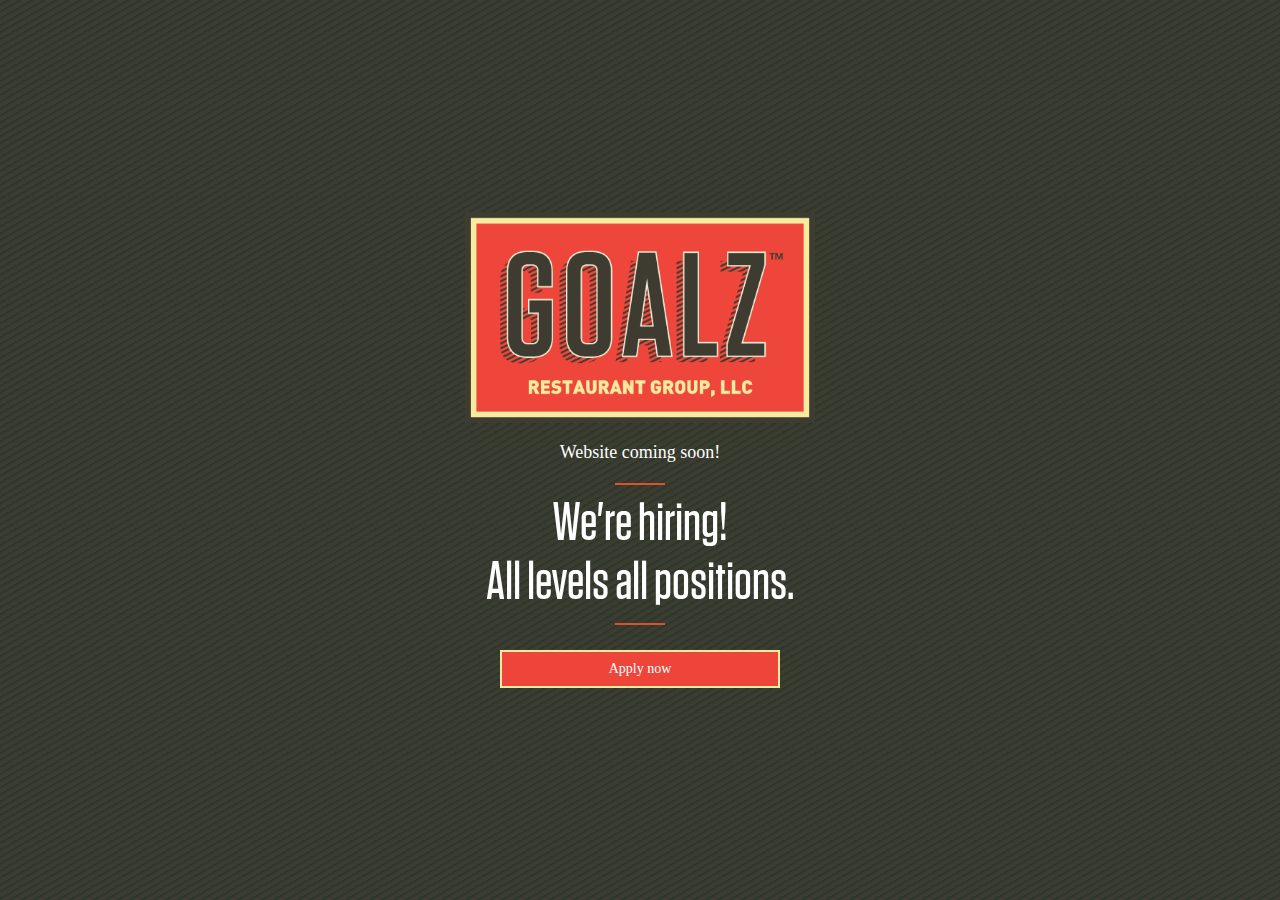
<file: landingPage.html>
<!DOCTYPE html>
<html lang="en">
<head>
  <meta charset="UTF-8">
  <meta name="viewport" content="width=device-width, initial-scale=1.0">
  <meta http-equiv="X-UA-Compatible" content="ie=edge">
  <link rel="stylesheet" href="assets/css/bootstrap.min.css">
  <link rel="stylesheet" href="assets/css/font-awesome/css/font-awesome.min.css">
  <link rel="stylesheet" href="assets/css/custom.css">
  <style>
    body{
      padding:0;
      margin:0;
    }
    section{
      display:table;
      width:100vw;
      height:100vh;
      background:repeating-linear-gradient(-30deg,#3e3c30,#3e3c30 3px,#3e3c30 2px,#22362a 6px);
    }
    section .wrapper{
      display:table-cell;
      vertical-align:middle;
    }
    section .wrapper .wrapper-content{
      width:350px;
      height:auto;
      margin:0 auto;
    }
    section .wrapper img{
      width:100%;
    }
    section .wrapper h4{
      color:#fff;
      text-align:center;
      margin:20px 0 20px 0;
    }
    section .wrapper h1{
      font-family:Tungsten-Medium,Impact, Charcoal;
      color:#fff;
      text-align:center;
      margin:10px 0 10px 0;
    }
    .line{
      border-bottom:2px solid #d95131;
      width:50px;
      text-align:center;
      display:block;
      margin:0 auto;
    }
    .landingPageBtn{
      box-sizing:border-box;
      border-width:2px;
      width:80%;
      cursor:pointer;
      font-family:Georgia;
      margin-top:10px;
      display:block;
      margin:0 auto;
      margin-top: 25px;
      padding:7px;
      font-size:14px;
    }
    @media screen and (max-width: 568px){
      section .wrapper{
        vertical-align:top;
      }
      section .wrapper .wrapper-content{
        width:100%;
        padding:15px;
      }
    }
  </style>
  <title>Document</title>
</head>
<body>
  <section>
    <div class="wrapper">
      <div class="wrapper-content">
      <img src="assets/img/landingPageLogo.png" alt="Goalz LLC logo">
      <h4>Website coming soon!</h4>
      <div class="line"></div>
      <h1>We're hiring!<br>All levels all positions.</h1>
      <div class="line"></div>
      <a href="https://goalzllc.isolvedhire.com" target="_blank">
        <button type="button" class="btn btn-default landingPageBtn">
          Apply now
        </button>
      </a>
      </div>
    </div>
  </section>
</body>
</html>
</file>
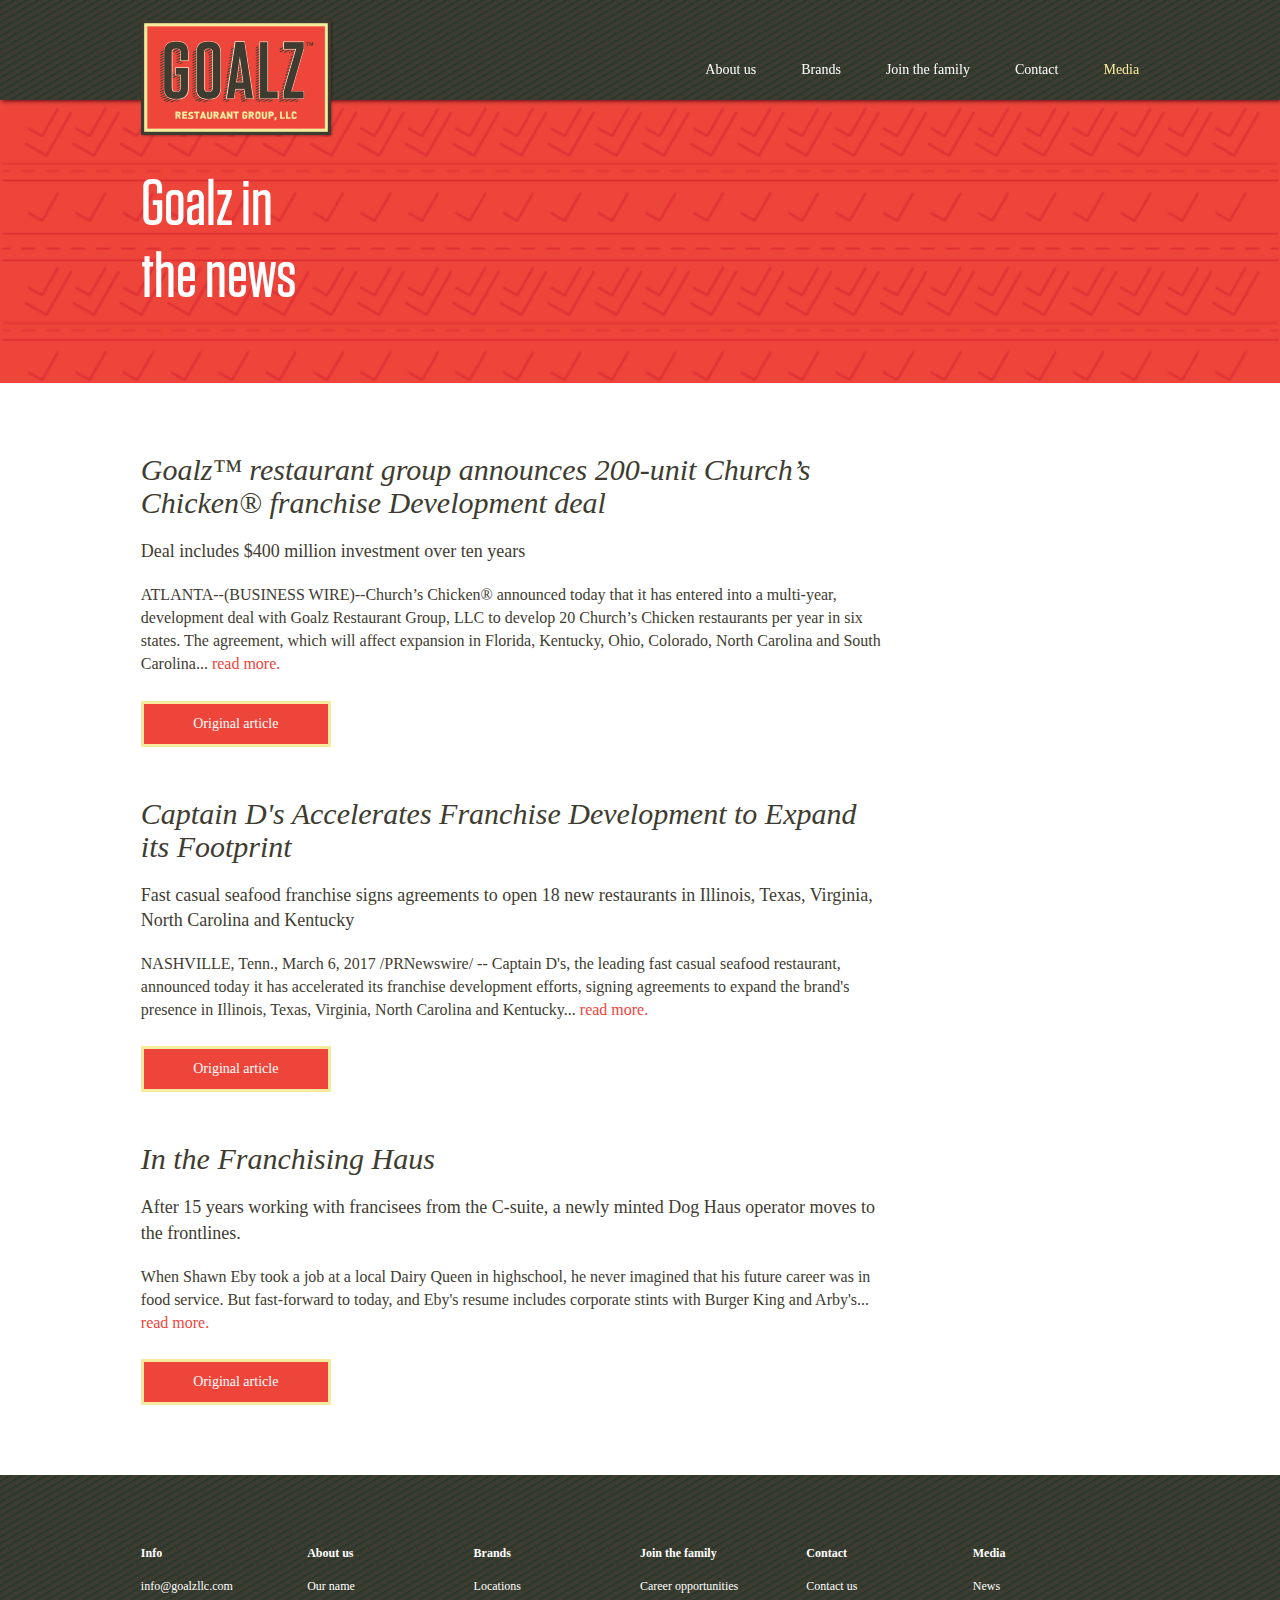
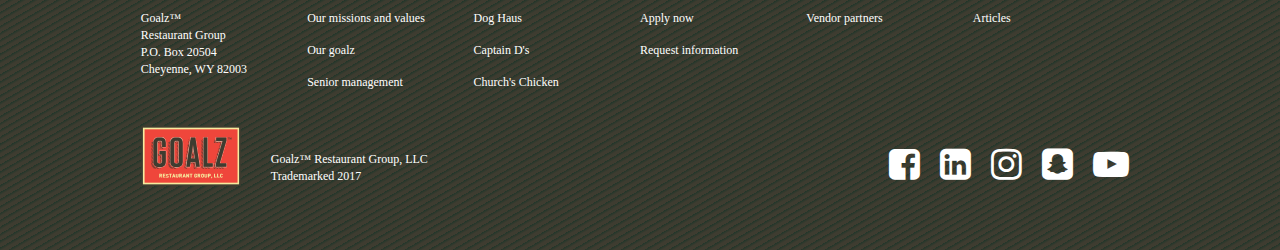
<file: media.html>
<!DOCTYPE html>
<html lang="en">
<head>
  <meta charset="UTF-8">
  <meta name="viewport" content="width=device-width, initial-scale=1.0">
  <meta http-equiv="X-UA-Compatible" content="ie=edge">
  <meta name="description" content="">
  <meta name="author" content="">
  <link rel="icon" href="assets/img/favicon.ico">
  <link rel="stylesheet" href="assets/css/bootstrap.min.css">
  <link rel="stylesheet" href="assets/css/font-awesome/css/font-awesome.min.css">
  <link rel="stylesheet" href="assets/css/animate.min.css">
  <link rel="stylesheet" href="assets/css/custom.css">
  <title>Goalz LLC. - Restaurant Group</title>
  <!-- HTML5 shiv and Respond.js IE8 support of HTML5 elements and media queries -->
	<!--[if lt IE 9]>
	<script src="https://oss.maxcdn.com/html5shiv/3.7.2/html5shiv.min.js"></script>
	<script src="https://oss.maxcdn.com/respond/1.4.2/respond.min.js"></script>
	<![endif]-->
</head>
<body>
 <header class="site-header" role="banner">
		<!--NAV-->
		<div class="navbar-wrapper">
			<div class="navbar navbar-inverse navbar-fixed-top nav-down" role="navigation">
				<div class="container-fluid">
          <div class="row">
  					<div class="navbar-header">
  						<button type="button" class="navbar-toggle" data-toggle="collapse" data-target=".navbar-collapse">
  							<span class="sr-only">Toggle Navigation</span>
  							<span class="icon-bar"></span>
  							<span class="icon-bar"></span>
  							<span class="icon-bar"></span>
  						</button>
  						<a class="navbar-brand" href="index.html">
                <img src="assets/img/goalz-logo.svg" alt="Goalz LLC Logo">
  						</a>
  					</div>
  					<div class="navbar-collapse collapse">
              <ul class="nav navbar-nav navbar-right">
                <li><a href="about.html">About us</a></li>
                <li class="dropdown">
                  <a href="brands.html">
                    Brands
                  </a>
                  <ul class="dropdown-menu">
                    <li><a href="brands.html">All</a></li>
                    <li><a href="churchschicken.html">Church's Chicken</a></li>
                    <li><a href="captainds.html">Captain D's</a></li>
                    <li><a href="doghaus.html">Dog Haus</a></li>
                  </ul>
                </li>
                <li><a href="jointhefamily.html">Join the family</a></li>
                <li class="dropdown">
                  <a href="contact.html">
                    Contact
                  </a>
                  <ul class="dropdown-menu">
                    <li><a href="contact.html">Connect with us</a></li>
                    <li><a href="vendorcontact.html">Vendor contacts</a></li>
                  </ul>
                </li>
                <li><a href="media.html" class="active">Media</a></li>
                <div class="clear"></div>
              </ul>
  					</div>
          </div>
				</div>
			</div>
		</div><!--navbar-wrapper-->
	</header>
  <div class="clear"></div>
  <div class="container-fluid">
    <section id="goalz-in-news">
      <div class="row">
        <h1>
          Goalz in <br>
          the news
        </h1>
      </div>
    </section>
    <section id="blog">

      <div class="row">
        <div class="col-sm-9">
          <article class="blog-post">
            <h2 style="margin-bottom:20px;margin-top:0;"><em>Goalz™ restaurant group announces
            200-unit Church’s Chicken® franchise
            Development deal</em></h2>
            <p class="lead">
              Deal includes $400 million investment over ten years
            </p>

            <p>
              ATLANTA--(BUSINESS WIRE)--Church’s Chicken® announced today that it has entered into a multi-year, development
              deal with Goalz Restaurant Group, LLC to develop 20 Church’s Chicken restaurants per year in six states. The agreement,
              which will affect expansion in Florida, Kentucky, Ohio, Colorado, North Carolina and South Carolina... <span style="color:#EE453B;">read more.</span>
            </p>
            <a href="http://www.businesswire.com/news/home/20170518006111/en/Church%E2%80%99s-Chicken%C2%AE-Signs-Largest-Ever-Franchise-Development-Deal" target="_blank">
              <button type="button" class="btn btn-default home-page-btn" style="margin-top:10px;">Original article</button>
            </a>
          </article>
        </div>
        <div class="col-sm-3">

        </div>
        <div class="col-sm-9" style="margin-top:50px;">
          <article class="blog-post">
            <h2 style="margin-bottom:20px;margin-top:0;"><em>Captain D's Accelerates Franchise Development to Expand its Footprint</em></h2>
            <p class="lead">
              Fast casual seafood franchise signs agreements to open 18 new restaurants in Illinois, Texas, Virginia, North Carolina and Kentucky
            </p>

            <p>
              NASHVILLE, Tenn., March 6, 2017 /PRNewswire/ -- Captain D's, the leading fast casual seafood restaurant, announced today it has accelerated its franchise development efforts, signing agreements to expand the brand's presence in Illinois, Texas, Virginia, North Carolina and Kentucky... <span style="color:#EE453B;">read more.</span>
            </p>
            <a href="http://www.prnewswire.com/news-releases/captain-ds-accelerates-franchise-development-to-expand-its-footprint-300418415.html" target="_blank">
              <button type="button" class="btn btn-default home-page-btn" style="margin-top:10px;">Original article</button>
            </a>
          </article>
        </div>
        <div class="col-sm-3">

        </div>
        <div class="col-sm-9" style="margin-top:50px;">
          <article class="blog-post">
            <h2 style="margin-bottom:20px;margin-top:0;"><em>In the Franchising Haus</em></h2>
            <p class="lead">
              After 15 years working with francisees from the C-suite, a newly minted Dog Haus operator moves to the frontlines.
            </p>

            <p>
              When Shawn Eby took a job at a local Dairy Queen in highschool, he never imagined that his future career was in food service. But fast-forward to today, and Eby's resume includes corporate stints with Burger King and Arby's... <span style="color:#EE453B;">read more.</span>
            </p>
            <a href="http://www.ourdigitalmags.com/publication/?i=393365" target="_blank">
              <button type="button" class="btn btn-default home-page-btn" style="margin-top:10px;">Original article</button>
            </a>
          </article>
        </div>
        <div class="col-sm-3">

        </div>
      </div>
    </section>
  </div>
  <footer>
    <div class="container-fluid">
      <div class="row">
        <div class="col-xs-6 col-sm-2">
          <p><strong>Info</strong></p>
          <p>
            info@goalzllc.com
          </p>
          <p>
             Goalz™<br>
             Restaurant Group<br>
             P.O. Box 20504<br>
             Cheyenne, WY 82003
          </p>
        </div>
        <div class="col-xs-6 col-sm-2">
          <p><strong>About us</strong></p>
          <p>Our name</p>
          <p>Our missions and values</p>
          <p>Our goalz</p>
          <p>Senior management</p>
        </div>
        <div class="col-xs-6 col-sm-2">
          <p><strong>Brands</strong></p>
          <p>Locations</p>
          <p>Dog Haus</p>
          <p>Captain D's</p>
          <p>Church's Chicken</p>
        </div>
        <div class="col-xs-6 col-sm-2">
          <p><strong>Join the family</strong></p>
          <p>Career opportunities</p>
          <p>Apply now</p>
          <p>Request information</p>
          </div>
        <div class="col-xs-6 col-sm-2">
          <p><strong>Contact</strong></p>
          <p>Contact us</p>
          <p>Vendor partners</p>
        </div>
        <div class="col-xs-6 col-sm-2">
          <p><strong>Media</strong></p>
          <p>News</p>
          <p>Articles</p>
        </div>
      </div>
      <div class="row">
        <div class="col-xs-12 col-sm-6">
        <img src="assets/img/goalz-logo.svg" alt="Goalz LLC Logo">
        <p>Goalz™ Restaurant Group, LLC <br>Trademarked 2017</p>
        </div>
        <div class="col-xs-12 col-sm-6">
        <i class="fa fa-youtube-play" aria-hidden="true"></i>
        <i class="fa fa-snapchat-square" aria-hidden="true"></i>
        <i class="fa fa-instagram" aria-hidden="true"></i>
        <i class="fa fa-linkedin-square" aria-hidden="true"></i>
        <i class="fa fa-facebook-square" aria-hidden="true"></i>
        </div>
      </div>
    </div>
  </footer>
<!--JS-->
<script src="https://ajax.googleapis.com/ajax/libs/jquery/3.2.1/jquery.min.js"></script>
<script src="assets/js/jquery-3.2.1.min.js"></script>
<script src="assets/js/bootstrap.min.js"></script>
<script src="assets/js/jquery.waypoints.min.js"></script>
<script src="assets/js/main.js"></script>
</body>
</html>
</file>
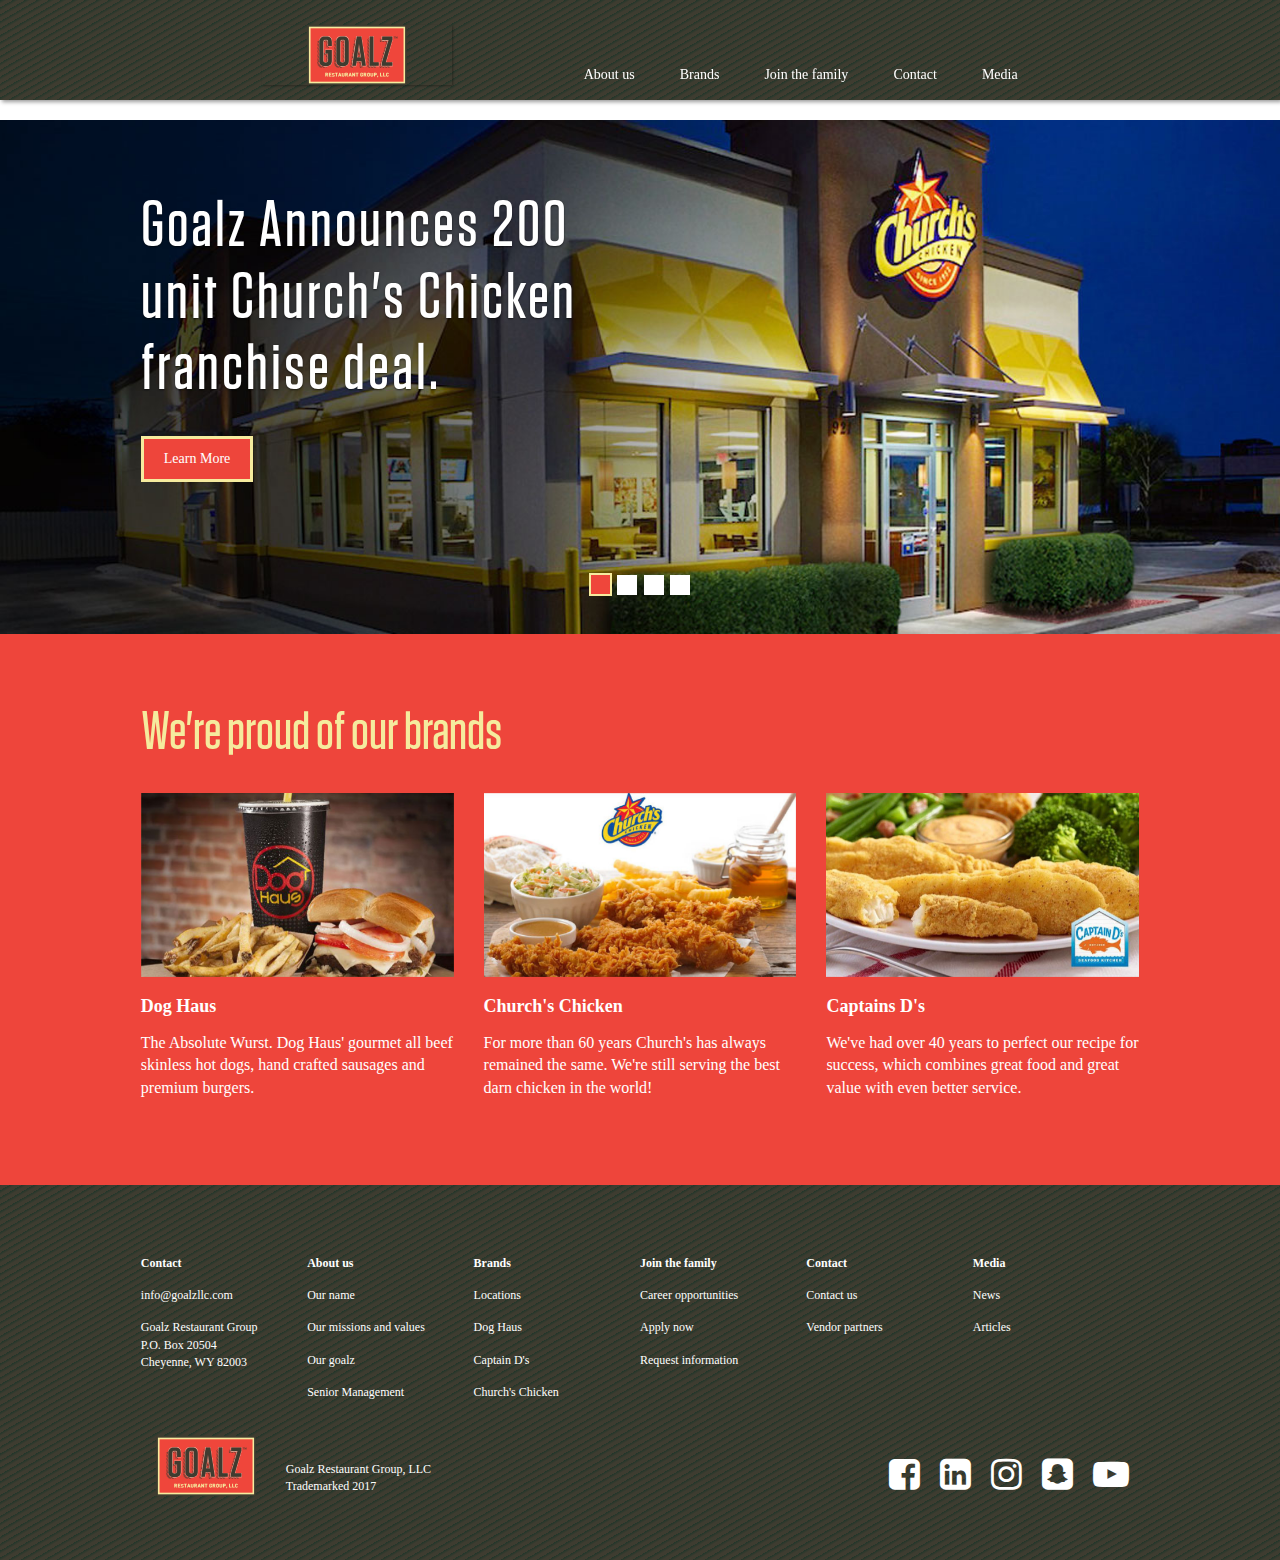
<file: newLandingPage.html>
<!DOCTYPE html>
<html lang="en">
<head>
  <meta charset="UTF-8">
  <meta name="viewport" content="width=device-width, initial-scale=1.0">
  <meta http-equiv="X-UA-Compatible" content="ie=edge">
  <meta name="description" content="">
  <meta name="author" content="">
  <link rel="icon" href="assets/img/favicon.ico">
  <link rel="stylesheet" href="assets/css/bootstrap.min.css">
  <link rel="stylesheet" href="assets/css/font-awesome/css/font-awesome.min.css">
  <link rel="stylesheet" href="assets/css/animate.min.css">
  <link rel="stylesheet" href="assets/css/custom.css">
  <title>Goalz LLC. - Restaurant Group</title>
  <!-- HTML5 shiv and Respond.js IE8 support of HTML5 elements and media queries -->
	<!--[if lt IE 9]>
	<script src="https://oss.maxcdn.com/html5shiv/3.7.2/html5shiv.min.js"></script>
	<script src="https://oss.maxcdn.com/respond/1.4.2/respond.min.js"></script>
	<![endif]-->
</head>
<body>
  <header class="site-header" role="banner">
		<!--NAV-->
		<div class="navbar-wrapper">
			<div class="navbar navbar-inverse navbar-fixed-top" role="navigation">
				<div class="container-fluid" style="margin-top:25px;margin-left:11%;padding-left:15px;margin-right:11%;padding-right:15px">
          <div class="row">
  					<div class="navbar-header">
  						<button type="button" class="navbar-toggle" data-toggle="collapse" data-target=".navbar-collapse">
  							<span class="sr-only">Toggle Navigation</span>
  							<span class="icon-bar"></span>
  							<span class="icon-bar"></span>
  							<span class="icon-bar"></span>
  						</button>
  						<a class="navbar-brand" href="">
                <img src="assets/img/goalz-logo.svg" style="width:100px;height:60px;" alt="Goalz LLC Logo">
  						</a>
  					</div>
  					<div class="navbar-collapse collapse">
  						<ul class="nav navbar-nav navbar-right">
  							<li><a href="">About us</a></li>
                <li class="dropdown">
                  <a href="#" class="dropdown-toggle" data-toggle="dropdown" role="button" aria-haspopup="true" aria-expanded="false">
                    Brands
                  </a>
                  <ul class="dropdown-menu">
                    <li><a href="#">Churchs Chicken</a></li>
                    <li><a href="#">Captain D's</a></li>
                    <li><a href="#">Dog Haus</a></li>
                  </ul>
                </li>
  							<!-- <li><a href="blog.html">Brands</a></li> -->
  							<li><a href="resources.html">Join the family</a></li>
  							<li><a href="contact.html">Contact</a></li>
                <li><a href="contact.html">Media</a></li>
                <div style="clear:left;"></div>
  						</ul>
  					</div>
          </div>
				</div>
			</div>
		</div><!--navbar-wrapper-->
	</header>
  <div style="clear:left;"></div>
  <div class="container-fluid">

    <section id="section-1">
        <div class="row">
          <div id="carousel-example-generic" class="carousel slide" data-ride="carousel" style="margin-top:100px;min-width:100%;">
          <!-- Indicators -->
          <ol class="carousel-indicators">
            <li data-target="#carousel-example-generic" data-slide-to="0" class="active"></li>
            <li data-target="#carousel-example-generic" data-slide-to="1"></li>
            <li data-target="#carousel-example-generic" data-slide-to="2"></li>
            <li data-target="#carousel-example-generic" data-slide-to="3"></li>
          </ol>
          <!-- Wrapper for slides -->
          <div class="carousel-inner" role="listbox">
            <div class="item active">
              <img src="assets/img/churchs-hero.jpg" alt="Churchs Chicken Hero" style="min-width:100%;">
              <div class="carousel-caption animated">
                <h1>
                  Goalz Announces 200 <br>
                  unit Church's Chicken <br>
                  franchise deal.
                </h1>
                <a href="http://www.businesswire.com/news/home/20170518006111/en/Church%E2%80%99s-Chicken%C2%AE-Signs-Largest-Ever-Franchise-Development-Deal">
                  <button type="button" class="btn btn-default" style="margin-top:10px;">Learn More</button>
                </a>
              </div>
            </div>
            <div class="item">
              <img src="assets/img/Dog-Haus_food-hero.jpg" alt="..." style="min-width:100%;">
              <div class="carousel-caption animated">
                <h1>
                After half a year of testing<br>
                and tase trials, Dog Haus'<br>
                Bad Mutha Clucka is here.
                </h1>
                <a href="http://www.doghaus.com" target="_blank"><button type="button" class="btn btn-default" style="margin-top:10px;">Dog Haus</button></a>
              </div>
            </div>
            <div class="item">
              <img src="assets/img/captain_ds_hero.jpg" alt="..." style="min-width:100%;">
              <div class="carousel-caption animated">
                <h1>
                Captain D's serve only the<br>
                best, preparing fresh food<br>
                right when its ordered.
                </h1>
                <a href="http://www.captainds.com/" target="_blank"><button type="button" class="btn btn-default" style="margin-top:10px;">Captain D's</button></a>
              </div>
            </div>
            <div class="item">
              <img src="assets/img/doghaus-empoyees_v2.jpg" alt="..." style="min-width:100%;">
              <div class="carousel-caption animated">
                <h1>
                  We're hiring! <br>
                  All levels, all positions. <br>
                  Apply now and join Goalz.
                </h1>
                <button type="button" class="btn btn-default" style="margin-top:10px;">Join the family</button>
              </div>
            </div>
          </div>
        </div>
      </div>
    </section> <!-- end section-1 -->

    <section id="section-4">
      <div class="row" style="background:#EE453B;">
        <h1>We're proud of our brands</h1>
        <div class="col-sm-4 brands animated">
          <div class="overFlow">
            <img src="assets/img/dog_house.jpg" alt="Dog House Card Image">
          </div>
            <h4><strong>Dog Haus</strong></h4>
            <p>The Absolute Wurst. Dog Haus' gourmet all beef skinless hot dogs, hand crafted sausages and premium burgers.</p>
        </div>
        <div class="col-sm-4 brands animated">
          <div class="overFlow">
            <img src="assets/img/churchs_chicken.jpg" alt="Churchs Chicken Card Image">
          </div>
            <h4><strong>Church's Chicken</strong></h4>
            <p>For more than 60 years Church's has always remained the same. We're still serving the best darn chicken in the world!</p>
        </div>
        <div class="col-sm-4 brands animated">
          <div class="overFlow">
            <img src="assets/img/captain_ds.jpg" alt="Captain Ds Card Image">
          </div>
            <h4><strong>Captains D's</strong></h4>
            <p>We've had over 40 years to perfect our recipe for success, which combines great food and great value with even better service.</p>
        </div>
      </div>
    </section>

  </div> <!-- site container -->

<footer>
  <section id="section-5">
  <div class="container-fluid">
    <div class="row" style="font-size:10px;font-family:georgia;color:white;padding-bottom:20px;">
      <div class="col-xs-6 col-sm-2">
        <p><strong>Contact</strong></p>
        <p>
          info@goalzllc.com
        </p>
        <p>
           Goalz Restaurant Group <br>
           P.O. Box 20504<br>
           Cheyenne, WY 82003
        </p>
      </div>
      <div class="col-xs-6 col-sm-2" style="font-size:12px;font-family:georgia;color:white;">
        <p><strong>About us</strong></p>
        <p>Our name</p>
        <p>Our missions and values</p>
        <p>Our goalz</p>
        <p>Senior Management</p>
        <p></p>
      </div>
      <div class="col-xs-6 col-sm-2">
        <p style="font-weight:bold;">Brands</p>
        <p>Locations</p>
        <p>Dog Haus</p>
        <p>Captain D's</p>
        <p>Church's Chicken</p>
      </div>
      <div class="col-xs-6 col-sm-2">
        <p style="font-weight:bold;">Join the family</p>
        <p>Career opportunities</p>
        <p>Apply now</p>
        <p>Request information</p>
        </div>
      <div class="col-xs-6 col-sm-2">
        <p style="font-weight:bold;">Contact</p>
        <p>Contact us</p>
        <p>Vendor partners</p>
      </div>
      <div class="col-xs-6 col-sm-2">
        <p style="font-weight:bold;">Media</p>
        <p>News</p>
        <p>Articles</p>
      </div>
    </div>
    <div class="row" style="padding-top:0;">
      <img src="assets/img/goalz-logo.svg" style=float:left;margin-left:15px;width:100px;height:60px;" alt="Goalz LLC Logo">
      <p style="float:left;color:#fff;padding-left:30px;padding-top:25px;">Goalz Restaurant Group, LLC <br>Trademarked 2017</p>
      <i class="fa fa-youtube-play" aria-hidden="true" style="float:right;font-size:36px;padding:20px 10px 10px 10px;"></i>
      <i class="fa fa-snapchat-square" aria-hidden="true" style="float:right;font-size:36px;padding:20px 10px 10px 10px;"></i>
      <i class="fa fa-instagram" aria-hidden="true" style="float:right;font-size:36px;padding:20px 10px 10px 10px;"></i>
      <i class="fa fa-linkedin-square" aria-hidden="true" style="float:right;font-size:36px;padding:20px 10px 10px 10px;"></i>
      <i class="fa fa-facebook-square" aria-hidden="true" style="float:right;font-size:36px;padding:20px 10px 10px 10px;"></i>
    </div>
  </div>
  </section>
</footer>
<!--JS-->
<script src="https://ajax.googleapis.com/ajax/libs/jquery/3.2.1/jquery.min.js"></script>
<script src="assets/js/jquery-3.2.1.min.js"></script>
<script src="assets/js/bootstrap.min.js"></script>
<script src="assets/js/jquery.waypoints.min.js"></script>
<script src="assets/js/main.js"></script>
</body>
</html>
</file>
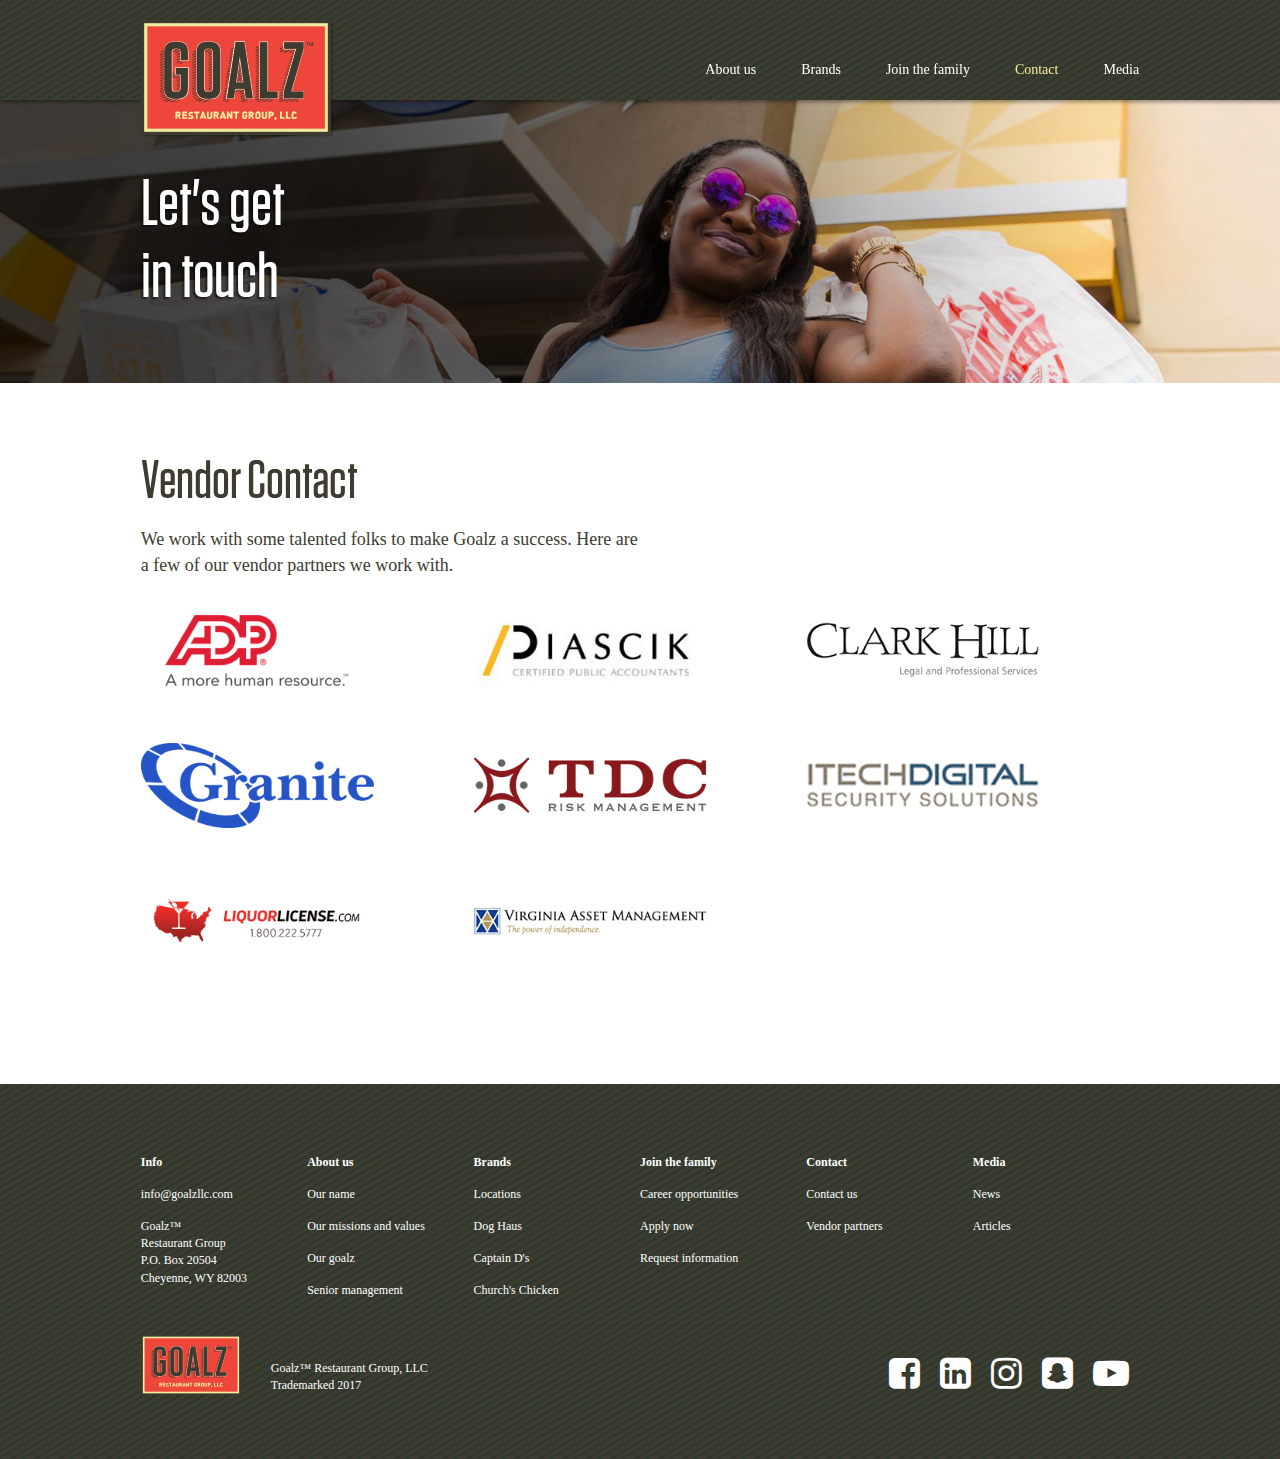
<file: vendorcontact.html>
<!DOCTYPE html>
<html lang="en">
<head>
  <meta charset="UTF-8">
  <meta name="viewport" content="width=device-width, initial-scale=1.0">
  <meta http-equiv="X-UA-Compatible" content="ie=edge">
  <meta name="description" content="">
  <meta name="author" content="">
  <link rel="icon" href="assets/img/favicon.ico">
  <link rel="stylesheet" href="assets/css/bootstrap.min.css">
  <link rel="stylesheet" href="assets/css/font-awesome/css/font-awesome.min.css">
  <link rel="stylesheet" href="assets/css/animate.min.css">
  <link rel="stylesheet" href="assets/css/custom.css">
  <title>Goalz LLC. - Restaurant Group</title>
  <!-- HTML5 shiv and Respond.js IE8 support of HTML5 elements and media queries -->
	<!--[if lt IE 9]>
	<script src="https://oss.maxcdn.com/html5shiv/3.7.2/html5shiv.min.js"></script>
	<script src="https://oss.maxcdn.com/respond/1.4.2/respond.min.js"></script>
	<![endif]-->
</head>
<body>
  <header class="site-header" role="banner">
		<!--NAV-->
		<div class="navbar-wrapper">
			<div class="navbar navbar-inverse navbar-fixed-top nav-down" role="navigation">
				<div class="container-fluid">
          <div class="row">
  					<div class="navbar-header">
  						<button type="button" class="navbar-toggle" data-toggle="collapse" data-target=".navbar-collapse">
  							<span class="sr-only">Toggle Navigation</span>
  							<span class="icon-bar"></span>
  							<span class="icon-bar"></span>
  							<span class="icon-bar"></span>
  						</button>
  						<a class="navbar-brand" href="index.html">
                <img src="assets/img/goalz-logo.svg" alt="Goalz LLC Logo">
  						</a>
  					</div>
  					<div class="navbar-collapse collapse">
              <ul class="nav navbar-nav navbar-right">
                <li><a href="about.html">About us</a></li>
                <li class="dropdown">
                  <a href="brands.html">
                    Brands
                  </a>
                  <ul class="dropdown-menu">
                    <li><a href="brands.html">All</a></li>
                    <li><a href="churchschicken.html">Church's Chicken</a></li>
                    <li><a href="captainds.html">Captain D's</a></li>
                    <li><a href="doghaus.html">Dog Haus</a></li>
                  </ul>
                </li>
                <li><a href="jointhefamily.html">Join the family</a></li>
                <li class="dropdown">
                  <a href="contact.html" class="active">
                    Contact
                  </a>
                  <ul class="dropdown-menu">
                    <li><a href="contact.html">Connect with us</a></li>
                    <li><a href="vendorcontact.html">Vendor contacts</a></li>
                  </ul>
                </li>
                <li><a href="media.html">Media</a></li>
                <div class="clear"></div>
              </ul>
  					</div>
          </div>
				</div>
			</div>
		</div><!--navbar-wrapper-->
	</header>
  <div class="clear"></div>
  <div class="container-fluid">
    <section id="get-in-touch">
      <div class="row">
        <h1 style="float:left;">
          Let's get <br>
          in touch
        </h1>

      </div>
    </section>

    <section id="vendor-logos">
      <div class="row" style="padding-bottom:0;">
        <div class="col-sm-6">
          <h1 style="margin-top:0;margin-bottom:15px;font-family:Tungsten-Medium,Impact;">

              Vendor
              Contact

          </h1>
          <p class="lead" style="margin-bottom:30px;">
            We work with some talented
            folks to make Goalz a success.
            Here are a few of our vendor
            partners we work with.
          </p>
        </div>
        <div class="col-sm-6">

        </div>
      </div>
      <div class="row" style="padding-top:0;">
        <div class="col-xs-6 col-sm-4">
          <img src="assets/img/adp-logo.png" alt="Virginia Asset Management">
        </div>
        <div class="col-xs-6 col-sm-4">
          <img src="assets/img/diascik-logo.png" alt="Diascik">
        </div>
        <div class="col-xs-6 col-sm-4">
          <img src="assets/img/clark-hill-logo.png" alt="Clark Hill">
        </div>
        <div class="col-xs-6 col-sm-4">
          <img src="assets/img/granite-logo.png" alt="Granite">
        </div>
        <div class="col-xs-6 col-sm-4">
          <img src="assets/img/tdc-logo.png" alt="TDC">
        </div>
        <div class="col-xs-6 col-sm-4">
          <img src="assets/img/itech-logo.png" alt="Virginia Asset Management">
        </div>
        <div class="col-xs-6 col-sm-4">
          <img src="assets/img/liqlicense-logo.png" alt="Liquor License">
        </div>
        <div class="col-xs-6 col-sm-4">
          <img src="assets/img/virginia-asset-logo.png" alt="Virginia Asset Management">
        </div>

      </div>
    </section>



  </div>
  <footer>
    <div class="container-fluid">
      <div class="row">
        <div class="col-xs-6 col-sm-2">
          <p><strong>Info</strong></p>
          <p>
            info@goalzllc.com
          </p>
          <p>
             Goalz™<br>
             Restaurant Group<br>
             P.O. Box 20504<br>
             Cheyenne, WY 82003
          </p>
        </div>
        <div class="col-xs-6 col-sm-2">
          <p><strong>About us</strong></p>
          <p>Our name</p>
          <p>Our missions and values</p>
          <p>Our goalz</p>
          <p>Senior management</p>
        </div>
        <div class="col-xs-6 col-sm-2">
          <p><strong>Brands</strong></p>
          <p>Locations</p>
          <p>Dog Haus</p>
          <p>Captain D's</p>
          <p>Church's Chicken</p>
        </div>
        <div class="col-xs-6 col-sm-2">
          <p><strong>Join the family</strong></p>
          <p>Career opportunities</p>
          <p>Apply now</p>
          <p>Request information</p>
          </div>
        <div class="col-xs-6 col-sm-2">
          <p><strong>Contact</strong></p>
          <p>Contact us</p>
          <p>Vendor partners</p>
        </div>
        <div class="col-xs-6 col-sm-2">
          <p><strong>Media</strong></p>
          <p>News</p>
          <p>Articles</p>
        </div>
      </div>
      <div class="row">
        <div class="col-xs-12 col-sm-6">
        <img src="assets/img/goalz-logo.svg" alt="Goalz LLC Logo">
        <p>Goalz™ Restaurant Group, LLC <br>Trademarked 2017</p>
        </div>
        <div class="col-xs-12 col-sm-6">
        <i class="fa fa-youtube-play" aria-hidden="true"></i>
        <i class="fa fa-snapchat-square" aria-hidden="true"></i>
        <i class="fa fa-instagram" aria-hidden="true"></i>
        <i class="fa fa-linkedin-square" aria-hidden="true"></i>
        <i class="fa fa-facebook-square" aria-hidden="true"></i>
        </div>
      </div>
    </div>
  </footer>
<!--JS-->
<script src="https://ajax.googleapis.com/ajax/libs/jquery/3.2.1/jquery.min.js"></script>
<script src="assets/js/jquery-3.2.1.min.js"></script>
<script src="assets/js/bootstrap.min.js"></script>
<script src="assets/js/jquery.waypoints.min.js"></script>
<script src="assets/js/main.js"></script>
</body>
</html>
</file>
<file: assets/css/custom.css>
@font-face {
	font-family: "Tungsten-Medium";
	src: url("../custom_fonts/Tungsten-Medium.otf") format("opentype");
}
/* Basic styles */
body{
	font-family:Georgia, serif;
	color:#3e3c30 !important;
	font-size: 18px;
	-webkit-font-smoothing: antialiased;
	text-rendering: optimizelegibility;
}
.container-fluid{
	padding-left:0;
	padding-right:0;
	margin-top:20px;
}
.row{
	padding-left:0;
	padding-right:0;
	margin-right:0;
	margin-left:0;
}
.row{
	padding:70px 11% 70px 11%;
}
.row i{
	font-size:48px;
	padding:0 10px 10px 0;
}
.col-xs-1, .col-sm-1, .col-md-1, .col-sm-1,
.col-xs-2, .col-sm-2, .col-md-2, .col-sm-2,
.col-xs-3, .col-sm-3, .col-md-3, .col-sm-3,
.col-xs-4, .col-sm-4, .col-md-4, .col-sm-4,
.col-xs-5, .col-sm-5, .col-md-5, .col-sm-5,
.col-xs-6, .col-sm-6, .col-md-6, .col-sm-6,
.col-xs-7, .col-sm-7, .col-md-7, .col-sm-7,
.col-xs-8, .col-sm-8, .col-md-8, .col-sm-8,
.col-xs-9, .col-sm-9, .col-md-9, .col-sm-9,
.col-xs-10, .col-sm-10, .col-md-10, .col-sm-10,
.col-xs-11, .col-sm-11, .col-md-11, .col-sm-11,
.col-xs-12, .col-sm-12, .col-md-12, .col-sm-12{
	padding-left:0;
	padding-right:0;
	box-sizing: border-box;
}
section{
	width:100%;
}
h1,h2,h3,h4,h5,h6,p{
	-webkit-font-smoothing: antialiased;
	text-rendering: optimizelegibility;
}
h1{
	font-size: 3em;
}
h1,h2{
	margin: 0 0 40px;
}
h3{
	margin: 20px 0;
}
h4{
	font-size: 18px;
}
p{
	font-size:16px;
	font-weight:normal;
}
p.lead{
	font-weight:normal;
	font-size:18px;
}
p{
	margin: 0 0 15px;
}
a{
	text-decoration: none;
}
a:link,a:visited{
	color:#dd5638;
}
a:hover{
	text-decoration: none;
	color:#c9302c;
}
.clear{
	clear:left;
}
.right-padding{
	padding-right:20px;
}
.left-padding{
	padding-left:20px;
}
blockquote{
	margin-bottom:0;
}



.navbar-inverse .navbar-collapse {
	border:0px;
}
.navbar-collapse{
	-webkit-box-shadow: none;
	box-shadow: none;
}
.bullet-color{
	color:#EE453B;
	padding-right:5px;
}
.hero{
	font-family:Tungsten-Medium;
	font-size:55px;
	padding-left:15px;
}
button,input,.btn,a.btn{
	-webkit-font-smoothing: antialiased;
	text-rendering: optimizelegibility;
	color:#fff;
}
.btn{
	font-weight: bold;
}
.btn-danger{
	background-color:#dd5638;
	border-color:#d95131;
}
img{
	max-width:100%;
}
.section-header{
	text-align: center;
}
section h2 {
	margin:20px 0 40px;
}
section h3{
	margin:30px 0 20px;
}
/* Forms */
label{
	display: block;
	font-weight: bold;
}
input[type="text"],
input[type="email"],
input[type="url"],
input[type="password"],
input[type="search"],
textarea{
	color:#666;
	border:1px solid #ccc;
	display:block;
	-webkit-box-sizing:border-box;
	-moz-box-sizing:border-box;
	box-sizing:border-box;
	width:100%;
	padding:6px 12px;
}





/*NEW */
li{
	font-size:14px;
}

/*Custom bootstrap navbar */
/*header{
		position:absolute;
    width: 100%;
		top:-200px;
}*/
.navbar-fixed-top{
	top:0;
	transition: top 0.23s ease-in-out;
}
.nav-up {
    top: -150px;
}
.navbar{
	margin-bottom:0;
}
.navbar-inverse{
	background:#3e3c30;
	background-color:#3e3c30;
	background: repeating-linear-gradient(
    -30deg,
    #3e3c30,
    #3e3c30 3px,
    #3e3c30 2px,
    #22362a 6px
  );
	border:0;
}
.navbar-inverse .navbar-nav>li>a{
	color:#fff;
	-webkit-transition: 0.23s ease-in-out;
	-o-transition: 0.23s ease-in-out;
	transition: 0.23s ease-in-out;
	cursor: pointer;
}
.navbar-inverse .navbar-nav>li>a:hover{
	color:#f6eb9e;
}
.navbar-wrapper .row{
	padding-top:0;
	padding-bottom:0;
}
.navbar-wrapper .navbar-inverse{
	box-shadow: 2px 2px 4px rgba(0,0,0,0.4);
}
.navbar-wrapper .navbar{
	    min-height: 100px;
}
a.navbar-brand{
	/*height:51px;*/
	padding:0;
	padding-left:15px;
}
.navbar-brand img{
	min-width:190px;
	box-shadow:1px 1px 2px rgba(0,0,0,0.3);
}
.navbar-inverse .navbar-nav>.active>a{
	background-color:transparent;
}
.navbar-inverse .navbar-nav>.active>a:hover{
	background-color:transparent;
}
.navbar-inverse .navbar-nav>.open>a, .navbar-inverse .navbar-nav>.open>a:focus, .navbar-inverse .navbar-nav>.open>a:hover{
		background-color:transparent;
}
.navbar-inverse .navbar-nav>li>a{
	-webkit-transition: 0.23s ease-in-out;
	-o-transition: 0.23s ease-in-out;
	transition: 0.23s ease-in-out;
}
.navbar-nav>li>a{
	padding-top:40px;
	padding-bottom:0;
	padding-left:30px;
}
.navbar-inverse .navbar-toggle{
	border-color:transparent;
}
.navbar-inverse .navbar-toggle:hover{
	background-color:transparent;
}
.line{
	width:91px;
	margin:0 auto;
	margin-bottom:40px;
	border-bottom:2px solid #EE453B;
	display: none;
}

/* dropdown */
.dropdown-menu{
	border:0;
	border-radius:0;
	background-color:#3e3c30;
	background: repeating-linear-gradient(
	-30deg,
	#3e3c30,
	#3e3c30 3px,
	#3e3c30 2px,
	#22362a 6px
	);
	color:white;
	padding:15px 0;
}
.dropdown-menu>li>a{
	color:white;
}
.dropdown-menu>li>a:focus, .dropdown-menu>li>a:hover{
	background-color:transparent;
	color:#ef463b;
}
.dropdown:hover .dropdown-menu {
	display: block;
}
.navbar-right .dropdown-menu{
	right:0;
	left:10px;
}
.active{
	color:#f6eb9e !important;
}

/*Custom bootsrap carousel*/
.carousel{
	margin-top:80px;
	min-width:100%;
}

.carousel-indicators li{
	border-radius:0;
	background-color:#fff;
	width:20px;
	height:20px;
}
.carousel-indicators .active {
  background-color: #ef463b;
  border: 2px solid #f6eb9e;
	width:23px;
	height:23px;
}
.carousel-caption{
	top:10%;
	left:11%;
	right:0;
	bottom:0;
	text-align:left;
}
.carousel-inner .item .carousel-caption h1{
	font-family:"Tungsten-Medium";
	text-align:left;
	margin:0;
	margin-bottom:20px;
	letter-spacing:3px;
	font-size:65px;
}

/* Custom bootsrap btn */
.home-page-btn{
	width:190px;
}
.btn{
	border-radius:0;
	font-weight:normal;
	padding:10px 20px 10px 20px;
}
.btn-default{
	background-color:#EE453B;
	border-color:#F5EB9E;
	border-width:3px;
	-webkit-transition: 0.23s ease-in-out;
	-o-transition: 0.23s ease-in-out;
	transition: 0.23s ease-in-out;
}
.btn-default{
	color:#fff;
}
.btn-default:hover{
	background-color:#EE453B;
	border-color:#F5EB9E;
}
.btn-default:visited{
	background-color:#EE453B;
	border-color:#F5EB9E;
	color:#F5EB9E;
}
.btn-default:active,.btn-default:focus,.btn-default:active:hover{
	color: #fff;
	background-color: #EE453B;
	border-color: #F5EB9E;
}



#section-1 .row{
	padding:0;
}
#section-1 .row img{
	width:100%;
	background-size:cover;
	/*background-position: center center;*/
	min-width:100%;
}



/* section 2 homepage */
#section-2 .row{
	background:#F5EB9E;
}
#section-2 .row h1{
	font-family:"Tungsten-Medium";
	color:#EE453B;
	margin-bottom:30px;
}
#section-2 .row .col-sm-4 h4{
	margin-bottom:15px;
	margin-top:20px;
}
#section-2 .row .col-sm-4:nth-child(2){
	padding-right:20px;
}
#section-2 .row .col-sm-4:nth-child(3){
	padding-right:10px;
	padding-left:10px;
}
#section-2 .row .col-sm-4:nth-child(4){
	padding-left:20px;
}






/* section 3 homepage */
#section-3{
	background:#EE453B;
	background:url(../img/goalz-employee-collage.jpg);
	background-size:cover;
	background-position: center center;
}
#section-3 .row h3{
	color:#fff;
	margin-top:0;
	margin-bottom:10px;
}
#section-3 .row h1{
	font-family:Tungsten-Medium;
	margin-bottom:10px;
	color:#fff;
	font-size:55px;
	width:400px;
	text-shadow:2px 2px 2px rgba(0,0,0,0.7);
}
/* section 4 */

#section-4{
	background:#EE453B;
}
#section-4 .row h1{
	font-family: "Tungsten-Medium";
	color:#F5EB9E;
	margin-bottom: 30px;
}
#section-4 .row .col-sm-4 h4{
	margin-bottom:20px;
	margin-top:20px;
	color:#fff;
}
#section-4 .row .col-sm-4 p{
	color:#fff;
}
#section-4 .row .col-sm-4 h4{
	margin-bottom:15px;
	margin-top:20px;
}
#section-4 .row .col-sm-4:nth-child(2){
	padding-right:20px;
}
#section-4 .row .col-sm-4:nth-child(3){
	padding-right:10px;
	padding-left:10px;
}
#section-4 .row .col-sm-4:nth-child(4){
	padding-left:20px;
}
/* Section-5 */
footer{
		background:#3e3c30;
		width:100%;
		background: repeating-linear-gradient(
	  -30deg,
	  #3e3c30,
	  #3e3c30 3px,
	  #3e3c30 2px,
	  #22362a 6px
		);
}
footer .container-fluid{
	margin-top:0;
}
footer .container-fluid .row .col-sm-2{
	padding-right:40px;
}
footer a:link, footer a:visited {
	color:#fff;
}
footer a:hover{
	color:#dd5638;
}
footer .row{
	padding-bottom:20px;
}
footer .row:nth-child(2){
	padding-top:0;
	padding-bottom:50px;
}
footer .row:nth-child(2) img{
	float:left;
	width:100px;
	height:60px;
}
footer .row:nth-child(2) p{
	float:left;
	color:#fff;
	padding-left:30px;
	padding-top:25px;
}
footer .row i{
	color:#fff;
	float:right;
	font-size:36px;
	padding:20px 10px 10px 10px;
}
footer p{
	font-size: 12px;
	color:#fff;
}
/*section#section-2 .row .col-sm-4 img{
	-webkit-transition: 0.23s all ease-in;
	-o-transition: 0.23s all ease-in;
	transition: 0.23s all ease-in;
}*/
/* Hover */
.overFlow{
	cursor: pointer;
	overflow:hidden;
}
section#section-2 .row .col-sm-4 .overFlow img, section#section-4 .row .col-sm-4 .overFlow img {
	-webkit-transition: 0.23s all ease-in;
	-o-transition: 0.23s all ease-in;
	transition: 0.23s all ease-in;
	-webkit-backface-visibility: hidden;
	-ms-transform: translateZ(0); /* IE 9 */
	-webkit-transform: translateZ(0); /* Chrome, Safari, Opera */
	transform: translateZ(0);
}
section#section-2 .row .col-sm-4 .overFlow img:hover, section#section-4 .row .col-sm-4 .overFlow img:hover{
  transform:scale(1.1);
}







/* */




/* Accordion Bootstrap */
.panel-default>.panel-heading{
	color:#fff;
	background-color:#3e3c30;
	background: repeating-linear-gradient(
    -30deg,
    #3e3c30,
    #3e3c30 3px,
    #3e3c30 2px,
    #22362a 6px
  );
	border-color:#F5EB9E;
}
.panel-default{
	border-color:#F5EB9E;
}
.panel-heading{
	border-top-left-radius:0;
	border-top-right-radius:0;
}
.panel-group .panel{
	border-radius: 0;
	cursor: pointer;
}
.panel-body p{
padding:0;
margin:0;
}
a:hover{
	color:#dd5638;
}






/* About us */
#about-name{
	margin:80px 0 0 0;
}
#about-name .row{
	padding-top:90px;
}
#about-name .row h1{
	font-family:Tungsten-Medium;
	margin-bottom:10px;
	margin-top:-7px;
}
#about-name .row .col-sm-6 h4, #about-name .row .col-xs-12 h4{
	margin-top:-2px;
	margin-bottom:15px;
}
#about-name .row .col-sm-6 h2, #about-name .row .col-xs-12 h2{
	margin-top:0;
	margin-bottom:20px;
	/*width:310px;*/
	/*color:#EE453B;*/
}
#about-name img{
	box-shadow:2px 2px 4px rgba(0,0,0,0.3);
}
#about-name .row .col-sm-6:nth-child(1){
	padding-right:20px;
}
#about-name .row .col-sm-6:nth-child(2){
	padding-left:20px;
}
#goal-and-mantra{
	background:#EE453B;
	background-image:url(../img/pattern.png);
	background-size: cover;
	color:#fff;
}
#goal-and-mantra .row h4, #goal-and-mantra .row h2 {
	margin-top:0;
}
#target-list{
	background:#EE453B;
	background-image:url('../img/food-collage.jpg');
	background-size: cover;
	color:#fff;
}
#target-list .row .col-sm-10 h4, #target-list .row .col-xs-10 h4{
	margin-top:0;
	margin-bottom:30px;
}
#national-team{
	background-color: #F5EB9E;
}
#national-team .row h1{
	margin-top:-5px;
}
#national-team .row .col-sm-6 .row{
	padding:0;
}
#national-team .row .col-sm-6 .row .col-sm-6{
	padding:0;
}
#national-team h1{
	font-family:"Tungsten-Medium", Impact;
	color:#EE453B;
	margin-bottom:20px;
	margin-top:0;
}
#national-team .row .col-sm-6 img{
	border:10px solid #fff;
	margin-bottom:5px;
	box-shadow:2px 2px 4px rgba(0,0,0,0.3);
	filter:grayscale(30%);
}
#team-accordion{
	background-color: #F5EB9E;
}

/* Our brands */
#our-brands{
	margin-top:80px;
	/*background-color:#EE453B;*/
	background-color:#F5EB9E;
}
#our-brands .row h1{
	color:#EE453B;
	font-family: "Tungsten-Medium";
	margin-top:20px;
	margin-bottom: 30px;
}
#our-brands .row .col-sm-4 h4{
	margin-bottom:20px;
	margin-top:20px;
}
#our-brands .row .col-sm-4 p{

}
#our-brands .row .col-sm-4 h4{
	margin-bottom:15px;
	margin-top:20px;
}
#our-brands .row .col-sm-4:nth-child(2){
	padding-right:20px;
}
#our-brands .row .col-sm-4:nth-child(3){
	padding-right:10px;
	padding-left:10px;
}
#our-brands .row .col-sm-4:nth-child(4){
	padding-left:20px;
}
#all-map .row{
	padding-top:0;
}
#all-map .row h1{
	margin-top:0;
}
/* Dog Hause Page */
#dog_haus_hero {
	width:100%;
	height:auto;
	height:500px;
	background:#ccc;
	background-image: url('../img/dog-haus-hero_v2.jpg');
	background-size: cover;
	background-position: bottom center;
	margin-top:80px;
}
#about_dog_haus .row .col-sm-6 h4, #about_captain_ds .row .col-xs-12 h4{
	margin-top:-2px;
	margin-bottom:15px;
}
#about_dog_haus .row .col-sm-6 h2, #about_captain_ds .row .col-xs-12 h2{
	margin-top:0;
	margin-bottom:20px;
}
#dog_haus_hero .row h1{
	font-family:Tungsten-Medium;
	font-size:65px;
	margin-top:20px;
	color:#fff;
	text-shadow:2px 2px 2px rgba(0,0,0,0.7);
}
#doghaus-map-location .row{
	padding-top:0;
}
#doghaus-map-location .row h4{
	margin-top:0;
	margin-bottom:15px;
}
#doghaus-map-location .row h2{
	margin-top:0;
	margin-bottom:30px;
}
#map{
	height:500px;
}
#accord-dog-location .row{
	padding-top:0;
}
#accord-dog-location .panel-group .row{
	padding:0;
}
#accord-dog-location .row .panel-body{
	padding:0;
}
#accord-dog-location .row .panel-group .col-sm-12{
	padding:10px 15px;
}
#accord-dog-location .row .col-sm-4{
	padding-right:15px;
}
/* Captain D's */
#captain_d_hero{
	width:100%;
	height:500px;
	background:#ccc;
	background-image: url('../img/captain_ds_hero.jpg');
	background-size: cover;
	background-position: center center;
	margin-top:80px;
}
#captain_d_hero .row h1{
	font-family:Tungsten-Medium;
	font-size:65px;
	margin-top:20px;
	color:#fff;
	text-shadow:2px 2px 2px rgba(0,0,0,0.7);
}
#about_captain_ds .row .col-sm-6 h4, #about_captain_ds .row .col-xs-12 h4{
	margin-top:-2px;
	margin-bottom:15px;
}
#about_captain_ds .row .col-sm-6 h2, #about_captain_ds .row .col-xs-12 h2{
	margin-top:0;
	margin-bottom:20px;
}
#cap-map-location .row{
	padding-top:0;
}
#cap-map-location .row h4{
	margin-top:0;
	margin-bottom:15px;
}
#cap-map-location .row h2{
	margin-top:0;
	margin-bottom:30px
}
#accord-caps-location .row{
	padding-top:0;
}
#accord-caps-location .panel-group .row{
	padding:0;
}
#accord-caps-location .row .panel-body{
	padding:0;
}
#accord-caps-location .row .panel-group .col-sm-12{
	padding:10px 15px;
}
#accord-caps-location .row .col-sm-4{
	padding-right:15px;
}
/* Churchs Chicken */
#churchs_hero{
	width:100%;
	height:500px;
	background:#ccc;
	background-image: url('../img/churchs-hero.jpg');
	background-size: cover;
	background-position: center center;
	margin-top:80px;
}
#churchs_hero .row h1{
	width:380px;
	font-family:Tungsten-Medium;
	color:#fff;
	font-size:65px;
	margin-top:20px;
	text-shadow:2px 2px 2px rgba(0,0,0,0.7);
}
#about_churchs .row .col-xs-12:nth-child(1){
	padding-right:20px;
}
#about_churchs .row .col-xs-12:nth-child(2){
	padding-left:20px;
}
#about_churchs .row .col-sm-6 h4, #about_churchs .row .col-xs-12 h4{
	margin-top:-2px;
	margin-bottom:15px;
}
#about_churchs .row .col-sm-6 h2, #about_churchs .row .col-xs-12 h2{
	margin-top:0;
	margin-bottom:20px;
}
#map-location .row{
	padding-top:0;
}
#map-location .row h4{
	margin-top:0;
	margin-bottom:15px;
}
#map-location .row h2{
	margin-top:0;
	margin-bottom:30px;
}
#accord-location .row{
	padding-top:0;
}
#accord-location .row .col-sm-4{
	padding-right:15px;
}
#accord-location .row #accordion .col-sm-12{
	padding:10px 15px;
}
#accord-location .row #accordion .panel-body{
	padding:0;
}
/* Join the family */
#join-the-family{
	height:500px;
	background:#EE453B;
	background-image: url('../img/doghaus-empoyees_v2.jpg');
	background-size: cover;
	background-position: center center;
	margin-top:80px;
}
#join-the-family .row h1{
	font-family:Tungsten-Medium;
	color:#fff;
	width:400px;
	font-size:65px;
	margin-top:10px;
	margin-bottom:20px;
	text-shadow:2px 2px 2px rgba(0,0,0,0.7);
}
#our-philosophy .row .col-sm-6:nth-child(2){
	padding-left:50px;

}
#our-philosophy .row .col-sm-6:nth-child(2) h4{
	margin-top:-4px;
	margin-bottom:15px;
	padding-bottom:3px;
}
#our-philosophy .row .col-sm-6:nth-child(2) h2{
	margin-top:0;
	margin-bottom:20px;
}
#were-hiring .row .col-sm-6 h1{
	margin-bottom:20px;
	margin-top:0;
	font-family:Tungsten-Medium, Impact;
}
#were-hiring .row .col-sm-12 h2{
	margin-bottom:20px;
	margin-top:0;
}
#were-hiring .row .col-sm-6:nth-child(1){
	padding-right:50px;
}
#were-hiring .row .col-sm-6:nth-child(2){
	padding-left:50px;
}
#join-the-family .row{
	padding-bottom:0;
}
#were-hiring .row{
	background:#EE453B;
	color:#fff;
	background-image: url('../img/pattern.png');
	background-size: cover;
	background-position: center center;
}
#send-video{
	background-color:#F5EB9E;
}
#send-video .row h1{
	margin-bottom:27px;
	margin-top:0;
	margin-bottom:0;
	font-family:Tungsten-Medium, Impact;
}
#send-video .row .col-sm-6:nth-child(2){
	padding-left: 50px;
}
/* Contact */
#contact .row h1{
	margin-top:0;
	font-family:Tungsten-Medium,Impact;
	margin-bottom:20px;
}
#contact .row p{
	width:400px;
}
#contact .row .col-sm-6 i{
	font-size:65px;
	margin-right:20px;
}
#social-media .row{
	padding-top:0;
}
#social-media .row h1{
	margin-top:0;
	font-family:Tungsten-Medium,Impact;
	margin-bottom:20px;
}
#social-media .row .col-sm-3 p{
	margin-bottom:0;
}
#social-media .row .col-sm-3 p:nth-child(odd){
	margin-bottom:10px;
}
#send-us-a-message .row{
	padding-top:0;
}
#send-us-a-message .row h1{
	margin-top:-7px;
	margin-bottom:20px;
	font-family:Tungsten-Medium,Impact;
}
#get-in-touch{
	background:#EE453B;
	background-image: url('../img/Lets-keep-in-touch-hero.jpg');
	background-size: cover;
	background-position: center center;
	margin-top:80px;
}
#get-in-touch{
	padding-bottom:0;
}
#get-in-touch .row h1{
	font-family:Tungsten-Medium;
	font-size:65px;
	/*margin-bottom:20px;*/
	color:#fff;
	text-shadow:-2px 2px 2px rgba(0,0,0,0.5);
	margin-bottom:0;
	margin-top:0;
}
#vendors .row{
	/*background:#EE453B;*/
	/*color:#fff;*/
	/*background-image: url('../img/pattern.png');*/
	background-size: cover;
	background-position: center center;
}
#vendor-logos .row .col-sm-4{
	margin-bottom: 50px;
}
#vendor-logos .row .col-sm-4 img{

}
#vendor-logos .row .col-sm-4 img:nth-child(1){
	padding-left:0;
	padding-right:100px;
}
#vendor-logos .row .col-sm-4 img:nth-child(4){
	padding-right:0;
}
#email-signup{
	background-color:#EE453B;
	color:#fff;
}

/* Media */
#goalz-in-news{
	width:100%;
	/*height:500px;*/
	background:#EE453B;
	background-image:url(../img/pattern.png);
	/*filter:grayscale(1);*/
	background-size: cover;
	/*background-position: center center;*/
	margin-top:80px;
}
#goalz-in-news .row h1{
	font-family:Tungsten-Medium;
	color:#fff;
	font-size:65px;
	margin-bottom:0;
	margin-top:0;
}




/* MEDIA QUERIES */


/* iphone 5 and up */
@media screen and (max-width: 568px){
	.row{
		padding:15px;
	}
	#section-2 .row h1{
		margin-top:5px;
		margin-bottom:10px;
		font-size:48px;
	}
	#section-2 .row p{
		margin-bottom:20px;
	}
	#section-2 .row .col-sm-4:nth-child(3),#section-2 .row .col-sm-4:nth-child(4),#section-2 .row .col-sm-4:nth-child(2){
		padding:0;
	}
	#section-2 .row .col-sm-4 h4{
		margin-top:10px;
	}
	#section-3 .row h3{
		font-size:18px;
	}
	#section-3 .row h1{
		font-size:36px;
		width:300px;
	}
	#section-4 .row h1{
		margin-top:5px;
		margin-bottom:10px;
		font-size:48px;
	}
	#section-4 .row .col-sm-4 h4{
		margin-top:10px;
	}
	#section-4 .row p{
		margin-bottom:20px;
	}
	#section-4 .row .col-sm-4:nth-child(2),#section-4 .row .col-sm-4:nth-child(3),#section-4 .row .col-sm-4:nth-child(4){
		padding:0;
	}

	/* About us mobile */
	#about-name .row{
		padding-top:60px;
	}
	#about-name .row .col-sm-6:nth-child(1){
		padding-right:0;
	}
	#about-name .row .col-sm-6:nth-child(2){
		padding-left:0;
	}
	#our-brands .row{
		padding-top:60px;
	}
	#our-brands .row h1{
		margin-top:-7px;
		margin-bottom:10px;
		font-size:48px;
	}
	#our-brands .row .col-sm-4 h4{
		margin-top:10px;
	}
	#our-brands .row p{
		margin-bottom:20px;
	}
	#our-brands .row .col-sm-4:nth-child(2){
		padding-right:0;
	}
	#our-brands .row .col-sm-4:nth-child(3){
		padding-right:0;
		padding-left:0;
	}
	#our-brands .row .col-sm-4:nth-child(4){
		padding-left:0;
	}
	/* Brands */
	#our-brands .row h1{
		font-size:48px;
	}
	#churchs_hero .row{
		padding-top:60px;
	}
	#churchs_hero .row h1{
		font-size: 55px;
		width:310px;
		margin-top: -7px;
	}
	#churchs_hero{
		background-size: 70% center;
		height:auto;
	}
	#about_churchs .row .col-xs-12:nth-child(1){
		padding-right:0;
	}
	#about_churchs .row .col-xs-12:nth-child(2){
		padding-left:0;
		margin-top:20px;
	}
	#captain_d_hero .row{
		padding-top:60px;
	}
	#captain_d_hero .row h1{
		font-size: 55px;
		width:310px;
		margin-top: -7px;
	}
	#captain_d_hero{
		height:auto;
	}
	#about_captain_ds .row .col-xs-12:nth-child(1){
		padding-right:0;
	}
	#about_captain_ds .row .col-xs-12:nth-child(2){
		padding-left:0;
		margin-top:20px;
	}
	#dog_haus_hero .row{
		padding-top:60px;
	}
	#dog_haus_hero .row h1{
		font-size: 55px;
		width:310px;
		margin-top: -7px;
	}
	#dog_haus_hero{
		background-position: 90% center;
		height:auto;
	}
	#about_dog_haus .row .col-xs-12:nth-child(1){
		padding-right:0;
	}
	#about_dog_haus .row .col-xs-12:nth-child(2){
		padding-left:0;
		margin-top:20px;
	}
	#accord-location{
		display: none;
	}
	#accord-dog-location{
		display: none;
	}
	#accord-caps-location{
		display: none;
	}

	/* JTF */
	#join-the-family {
		height:auto;
	}
	#join-the-family .row {
		padding-top:40px;
		padding-bottom:20px;
	}
	#join-the-family .row h1{
		font-size:55px;
		width:auto;
	}
	#our-philosophy .row .col-sm-6:nth-child(1){
		padding-left:0;
	}
	#our-philosophy .row .col-sm-6:nth-child(1) h4{
		margin-top:10px;
		margin-bottom:15px;
		padding-bottom:3px;
	}
	#our-philosophy .row .col-sm-6:nth-child(1) h2{
		font-size:26px;
		margin-top:0;
		margin-bottom:20px;
	}
	#our-philosophy .row .col-sm-6:nth-child(2){
		padding-left:0;
	}
	#our-philosophy .row .col-sm-6 img{
		margin-top:20px;
	}
	#were-hiring .row .col-sm-6:nth-child(1){
		padding-right:0;
	}
	#were-hiring .row .col-sm-6:nth-child(2){
		padding-left:0;
	}
	#were-hiring .row .col-sm-6 h1{
		font-size:48px;
		margin-bottom:10px;
		margin-top:0;
		font-family:Tungsten-Medium, Impact;
	}
	#send-video .row h1{
		font-size: 48px;
	}
	#send-video .row .col-sm-6:nth-child(2){
		padding-left:0;
	}

	/* get in touch */
	#get-in-touch .row{
		padding-top:40px;
	}
	/* vendors */
	#vendor-logos .row .col-sm-4 img:nth-child(1){
		padding-right:30px;
	}
	#social-media .row{
		padding-top:0;
	}
	#contact .row p{
		width:auto;
	}
	#contact .row .col-sm-6 i{
		font-size:45px;
	}
	#send-us-a-message{

	}
	#get-in-touch .row h1{
		font-size:65px;
	}
	#contact .row h1, #social-media .row h1, #send-us-a-message .row h1, #email-signup .row h1{
		margin-bottom:0;
		margin-top:30px;
		font-size:48px;
	}
	 #contact .row .col-sm-12 p.lead{
		 margin-bottom:0;
	 }
	 #vendor-logos .row h1{
		 font-size: 48px;
	 }
	/* media */
	#goalz-in-news .row{
		padding-top:40px;
	}
	footer .container-fluid .row .col-xs-6{
		margin-bottom:20px;
	}
	footer .container-fluid .row .col-xs-12{
		margin-top:20px;
	}
	footer .container-fluid .row .col-xs-12 p{
		font-size: 16px;
		text-align: center;
	}
		footer .container-fluid .row:nth-child(2) .col-xs-12 p{
			font-size:12px;
			text-align:left;
			padding-left:10px;
		}
	/*footer .container-fluid .row .col-xs-12 p:nth-child(1){
		font-size:px;
	}*/
	footer .container-fluid .row .col-sm-2{
		padding-right:0;
	}

	/*NAV */
	/*a.navbar-brand{
		padding-left:0;
	}*/

}

@media (max-width: 768px){
	/* CAROUSEL */
	.carousel-inner .item .carousel-caption h1{
		display:none;
	}
	.carousel-inner .item .carousel-caption a{
		display:none;
	}
	.carousel-indicators{
		display:none;
	}
	.line{
		display: block;
	}
	.navbar-nav{
		height:100vh;
		margin:100px 0;
		overflow: hidden;
	}
	.nav>li>a{
		padding:0;
	}
	li.dropdown a {
			padding-bottom:0;
	}
	.dropdown-menu{
		padding-top:0;
		position:relative;
		float:none;
	}
	.navbar-wrapper .navbar-inverse{
		box-shadow: none;
	}
	/*.navbar-collapse.in{
		overflow-y:hidden;
		overflow-x:hidden;
	}*/
	.navbar-fixed-top .navbar-collapse{
		max-height:100vh !important;
	}
	.navbar-nav>li>a{
		font-size:18px;
		text-align: center;
		padding-top:0;
		padding-bottom:40px;
	}
	.navbar-nav>li.dropdown>a{
		padding-bottom:0;
	}
	.dropdown-menu>li>a{
		padding:0;
	}
	.navbar-collapse{
		 padding-right:0;
		 padding-left:0;
	}
	a.navbar-brand{
		padding-left:0;
	}
	 .dropdown .dropdown-menu{
		 display:block;
	 }
	 .dropdown-menu{
	 	border:0;
	 	border-radius:0;
		background: transparent;
	 	background-color:transparent;
		text-align: center;
	 	color:#fff;
		box-shadow: none;
		padding-bottom:30px;
		padding-top:5px;
	 }
	 .navbar-right .dropdown-menu{
		 left:0;
	 }
	 .dropdown-menu>li>a{
		 padding-top:5px;
		 padding-bottom:5px;
	 }
}

/*@media screen and (max-width: 1000px){
	.carousel-inner .item .carousel-caption h1{
		font-size:45px;
	}
}*/
</file>
